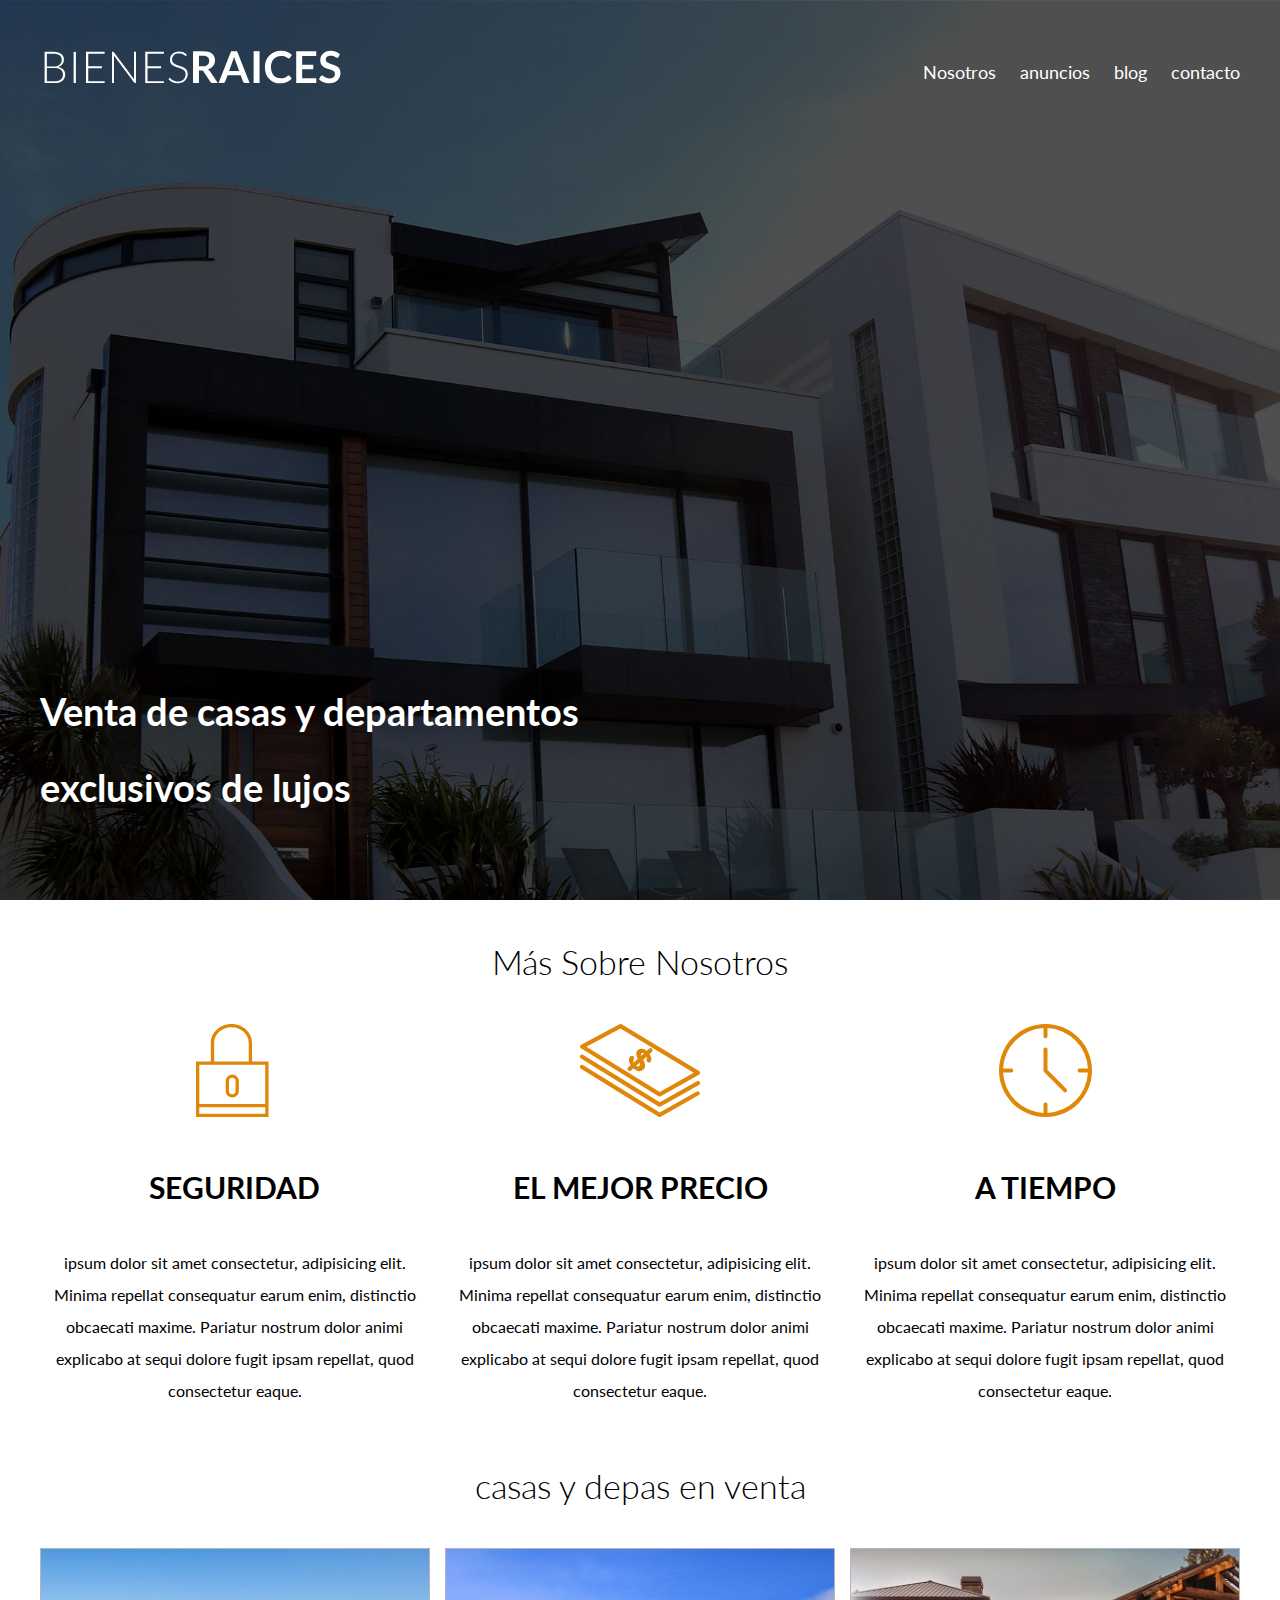
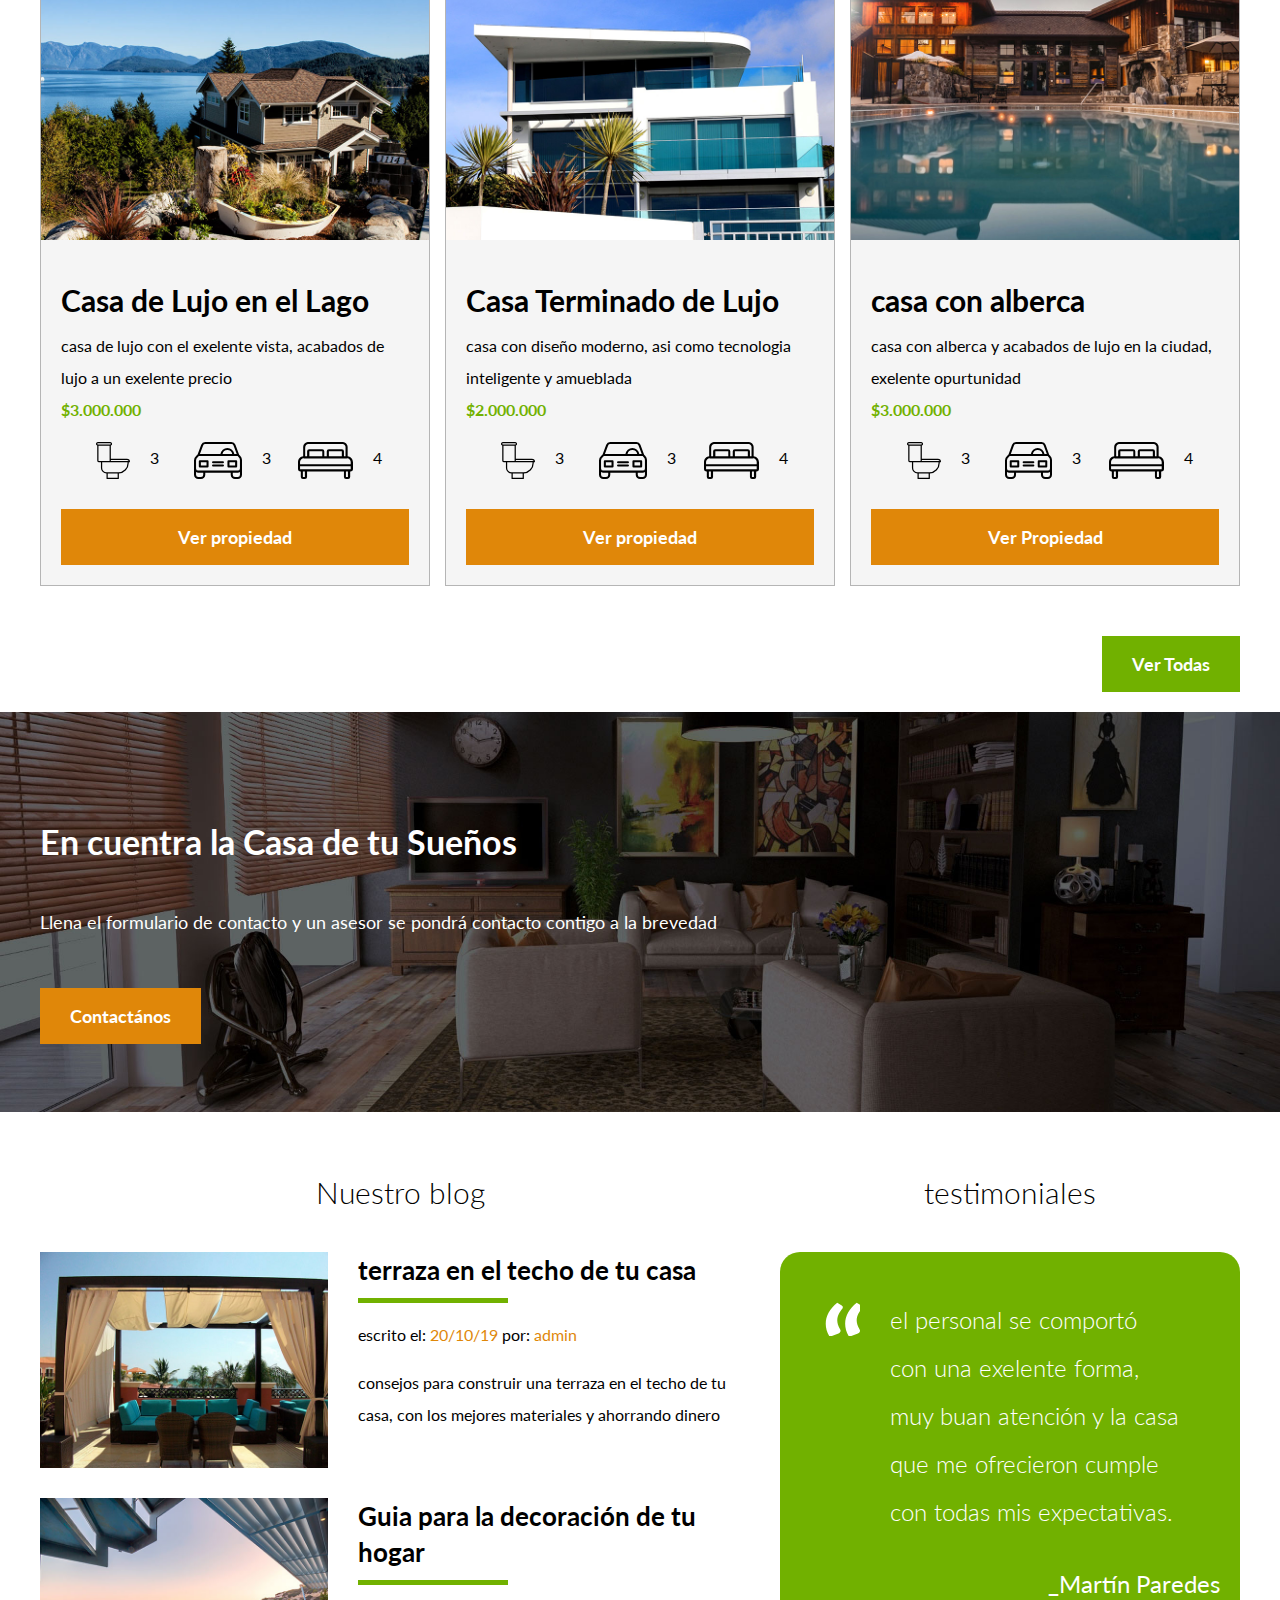
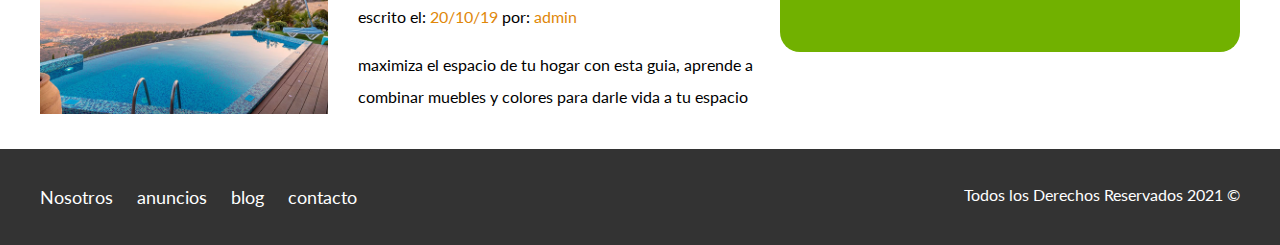
<file: bienesraices/index.html>
<!DOCTYPE html>
<html lang="en">
<head>
    <meta charset="UTF-8">
    <meta name="viewport" content="width=device-width, initial-scale=1.0">
    <title>bienes raices</title>
    <link rel="preconnect" href="https://fonts.gstatic.com">
    <link href="https://fonts.googleapis.com/css2?family=Lato:wght@300;400;700;900&display=swap" rel="stylesheet">
    <link rel="stylesheet" href="css/normalize.css">
    <link rel="stylesheet" href="css/styles.css">
</head>
<body>

    <header class="site-header inicio">
        <div class="contenedor contenido-header">
            <div class="barra">
                <a href="/">    
                    <img src="img/logo.svg" alt="Logo Tipo de Bienes Raices">
                </a>
            
                <nav class="navegacion">
                    <a href="nosotros.html">Nosotros</a>
                    <a href="anuncios.html">anuncios</a>
                    <a href="blog.html">blog</a>
                    <a href="contacto.html">contacto</a>
                </nav>
            </div>

            <h1>Venta de casas y departamentos exclusivos de lujos</h1>

        </div> <!--contenedor-->
    </header>

    <section class="contenedor seccion"> 
        <h2 class="fw-300 centrar-texto">Más Sobre Nosotros</h2>
        <div class="iconos-nosotros">
            <div class="icono">
                <img src="img/icono1.svg" alt="Icono Seguridad">
                <h3>seguridad</h3>
                <p>ipsum dolor sit amet consectetur, adipisicing elit. Minima repellat consequatur earum enim, distinctio obcaecati maxime. Pariatur nostrum dolor animi explicabo at sequi dolore fugit ipsam repellat, quod consectetur eaque.</p>
            </div>
            
            <div class="icono">
                <img src="img/icono2.svg" alt="Icono Mejor Precio">
                <h3>el mejor precio</h3>
                <p>ipsum dolor sit amet consectetur, adipisicing elit. Minima repellat consequatur earum enim, distinctio obcaecati maxime. Pariatur nostrum dolor animi explicabo at sequi dolore fugit ipsam repellat, quod consectetur eaque.</p>
            </div>
            
            <div class="icono">
                <img src="img/icono3.svg" alt="Icono a Tiempo">
                <h3>A tiempo</h4>
                <p>ipsum dolor sit amet consectetur, adipisicing elit. Minima repellat consequatur earum enim, distinctio obcaecati maxime. Pariatur nostrum dolor animi explicabo at sequi dolore fugit ipsam repellat, quod consectetur eaque.</p>
            </div> 
        </div> 
    </section>
    
    <main class="contenedor seccion">
        <h2 class="fw-300 centrar-texto">casas y depas en venta</h2>

        <div class="contenedor-anuncios">
            <div class="anuncio">
                <img src="img/anuncio1.jpg" alt="Anuncio casa en el lago">
                <div class="contenido-anuncio"> 
                    <h3>Casa de Lujo en el Lago</h3>
                    <p>casa de lujo con el exelente vista, acabados de lujo a un exelente precio</p>
                    <p class="precio">$3.000.000</p>

                    <ul class="iconos-caracteristicas">
                        <li>
                            <img src="img/icono_wc.svg" alt="icono wc">
                            <p>3</p>
                        </li>
                        <li>
                            <img src="img/icono_estacionamiento.svg" alt="icono autos">
                            <p>3</p>
                        </li>
                        <li>
                            <img src="img/icono_dormitorio.svg" alt="icono habitaciones">
                            <p>4</p>
                        </li>
                    </ul>

                    <a href="anuncio.html" class="boton boton-amarillo d-block">Ver propiedad</a>
                </div>                
            </div>
    
            <div class="anuncio">
                <img src="img/anuncio2.jpg" alt="Anuncio casa en el lago">
                <div class="contenido-anuncio">
                    <h3>Casa Terminado de Lujo</h3>
                    <p>casa con diseño moderno, asi como tecnologia inteligente y amueblada </p>
                    <p class="precio">$2.000.000</p>
                        <ul class="iconos-caracteristicas">
                            <li>
                                <img src="img/icono_wc.svg" alt="icono wc">
                                <p>3</p>
                            </li>
                            <li>
                                <img src="img/icono_estacionamiento.svg" alt="icono autos">
                                <p>3</p>
                            </li>
                            <li>
                                <img src="img/icono_dormitorio.svg" alt="icono habitaciones">
                                <p>4</p>
                            </li>
                        </ul>
                    <a href="anuncio.html" class="boton boton-amarillo d-block">Ver propiedad</a>
                </div>               
            </div>
            
            <div class="anuncio">
                <img src="img/anuncio3.jpg" alt="Anuncio casa con alberca">
                <div class="contenido-anuncio">
                    <h3>casa con alberca</h3>
                    <p>casa con alberca y acabados de lujo en la ciudad, exelente opurtunidad </p>
                    <p class="precio">$3.000.000</p>
                    <ul class="iconos-caracteristicas">
                        <li>
                            <img src="img/icono_wc.svg" alt="icono wc">
                            <p>3</p>
                        </li>
                        <li>
                            <img src="img/icono_estacionamiento.svg" alt="icono autos">
                            <p>3</p>
                        </li>
                        <li>
                            <img src="img/icono_dormitorio.svg" alt="icono habitaciones">
                            <p>4</p>
                        </li>
                    </ul>

                    <a href="anuncio.html" class="boton boton-amarillo d-block">Ver Propiedad</a>
                </div>
            </div>
        </div>
        
        <div class="ver-todas">
            <a href="anuncios.html" class="boton boton-verde">Ver Todas</a>
        </div>
    </main>

    <section class="imagen-contacto">
        <div class="contenedor contenido-contacto">
            <h2>En cuentra la Casa de tu Sueños</h2>
            <p>Llena el formulario de contacto y un asesor se pondrá contacto contigo a la brevedad</p>
            <a href="contactáno.html" class="boton boton-amarillo">Contactános</a>
        </div>
        
    </section>

    <div class="seccion-inferior contenedor seccion">
        <section class="blog">
            <h3 class="centrar-texto fw-300">Nuestro blog</h3>

            <article class="entrada-blog">
                <div class="imagen">
                    <img src="img/blog1.jpg" alt="Entrada de blog">
                </div>
                <div class="texto-entrada">
                    <a href="entrada.html">
                        <h4>terraza en el techo de tu casa</h4>
                    </a>
                    <p>escrito el: <span>20/10/19</span> por: <span> admin </span> </p>
                    <p>consejos para construir una terraza en el techo de tu casa, con los mejores materiales y ahorrando dinero</p>
                </div>
            </article>

            <article class="entrada-blog">
                <div class="imagen">
                    <img src="img/blog2.jpg" alt="Entrada de blog">
                </div>
                <div class="texto-entrada">
                    <a href="entrada.html">
                        <h4>Guia para la decoración de tu hogar</h4>
                    </a>
                    <p>escrito el: <span>20/10/19</span> por: <span> admin </span> </p>
                    <p>maximiza el espacio de tu hogar con esta guia, aprende a combinar muebles y colores para darle vida a tu espacio </p>  
                </div>     
            </article> 

        </section>

        <section class="testimoniales">
            <h3 class="centrar-texto fw-300">testimoniales</h3>
                <div class="testimonial">
                    <blockquote>
                        el personal se comportó con una exelente forma, muy buan atención y la casa que me ofrecieron cumple con todas mis expectativas. 
                    </blockquote>
                     <p>_Martín Paredes</p>

                </div>
        </section>

    </div>

    <footer class="site-footer seccion">
        <div class="contenedor contenedor-footer">
            <nav class="navegacion">
                <a href="nosotros.html">Nosotros</a>
                <a href="anuncios.html">anuncios</a>
                <a href="blog.html">blog</a>
                <a href="contacto.html">contacto</a>
            </nav>
            <p class="copyright">Todos los Derechos Reservados 2021 &copy;</p>
        </div>
    </footer>

</body>
</html>
</file>
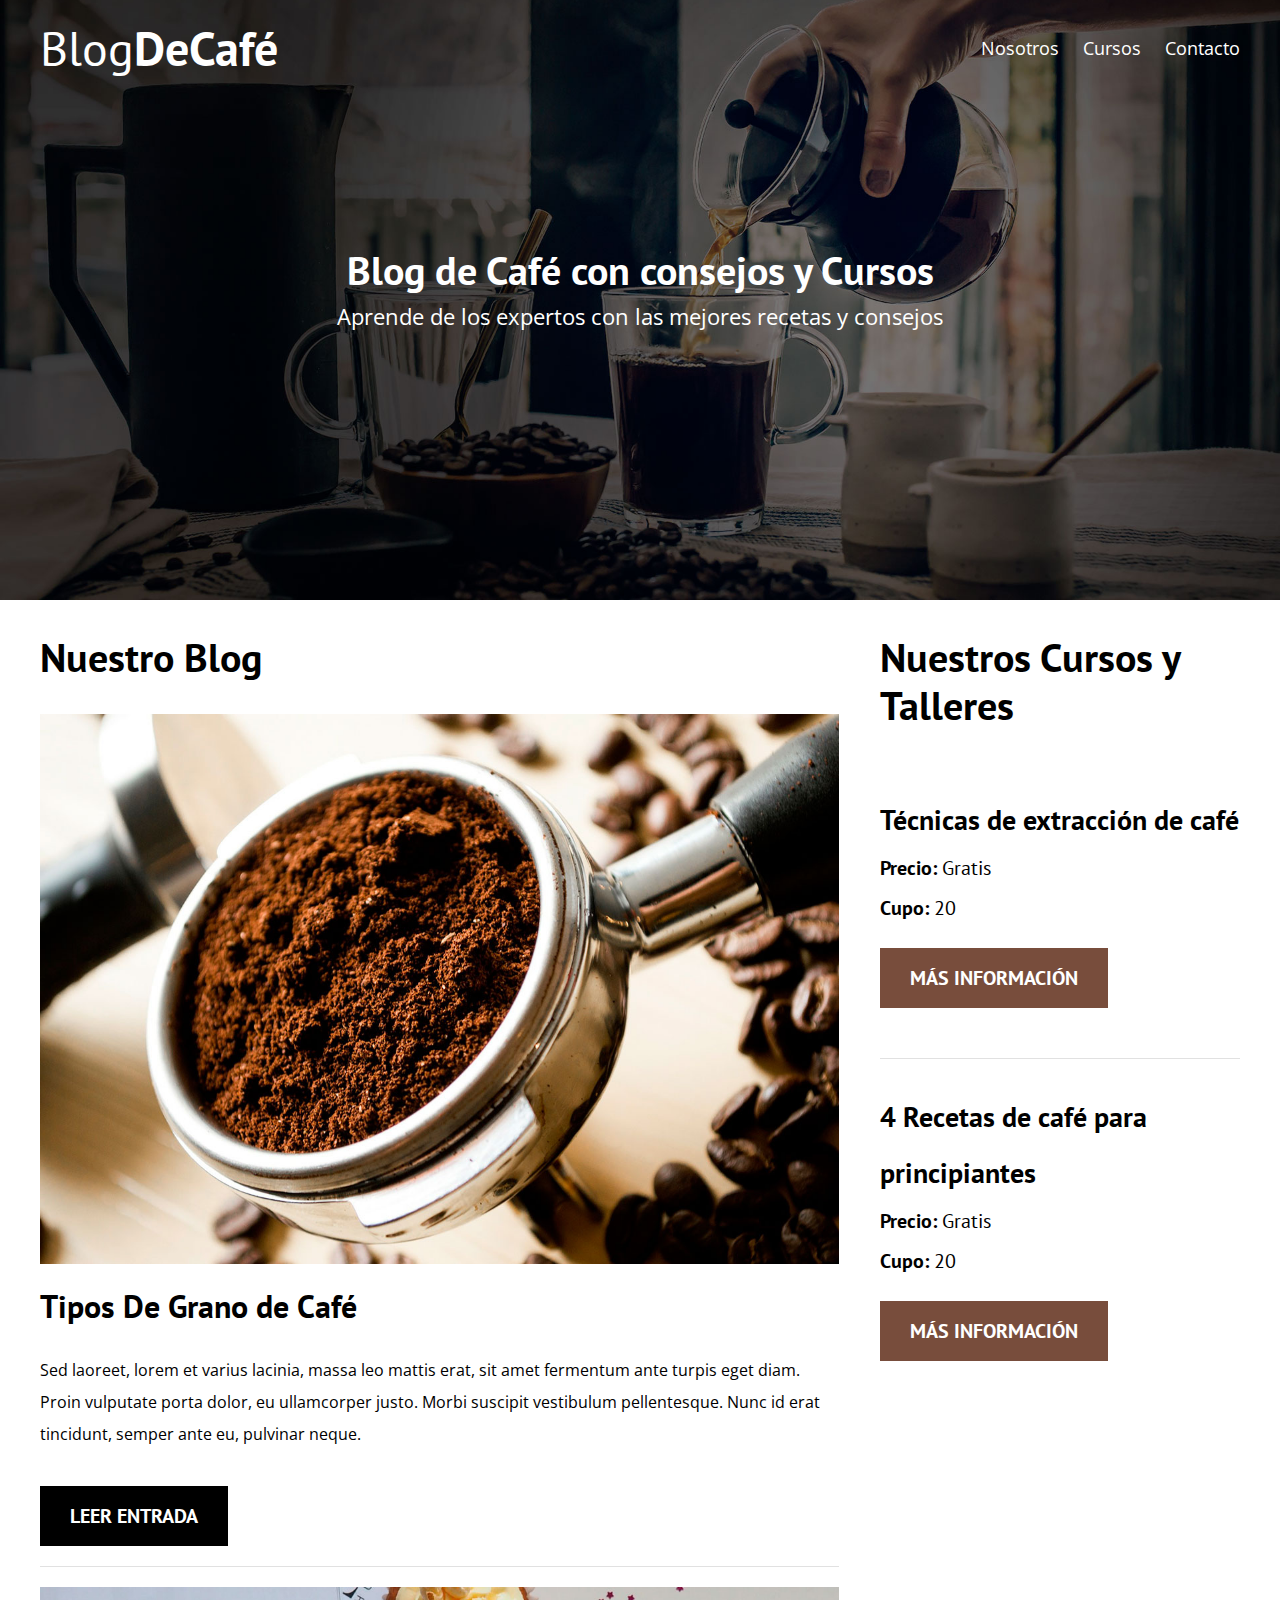
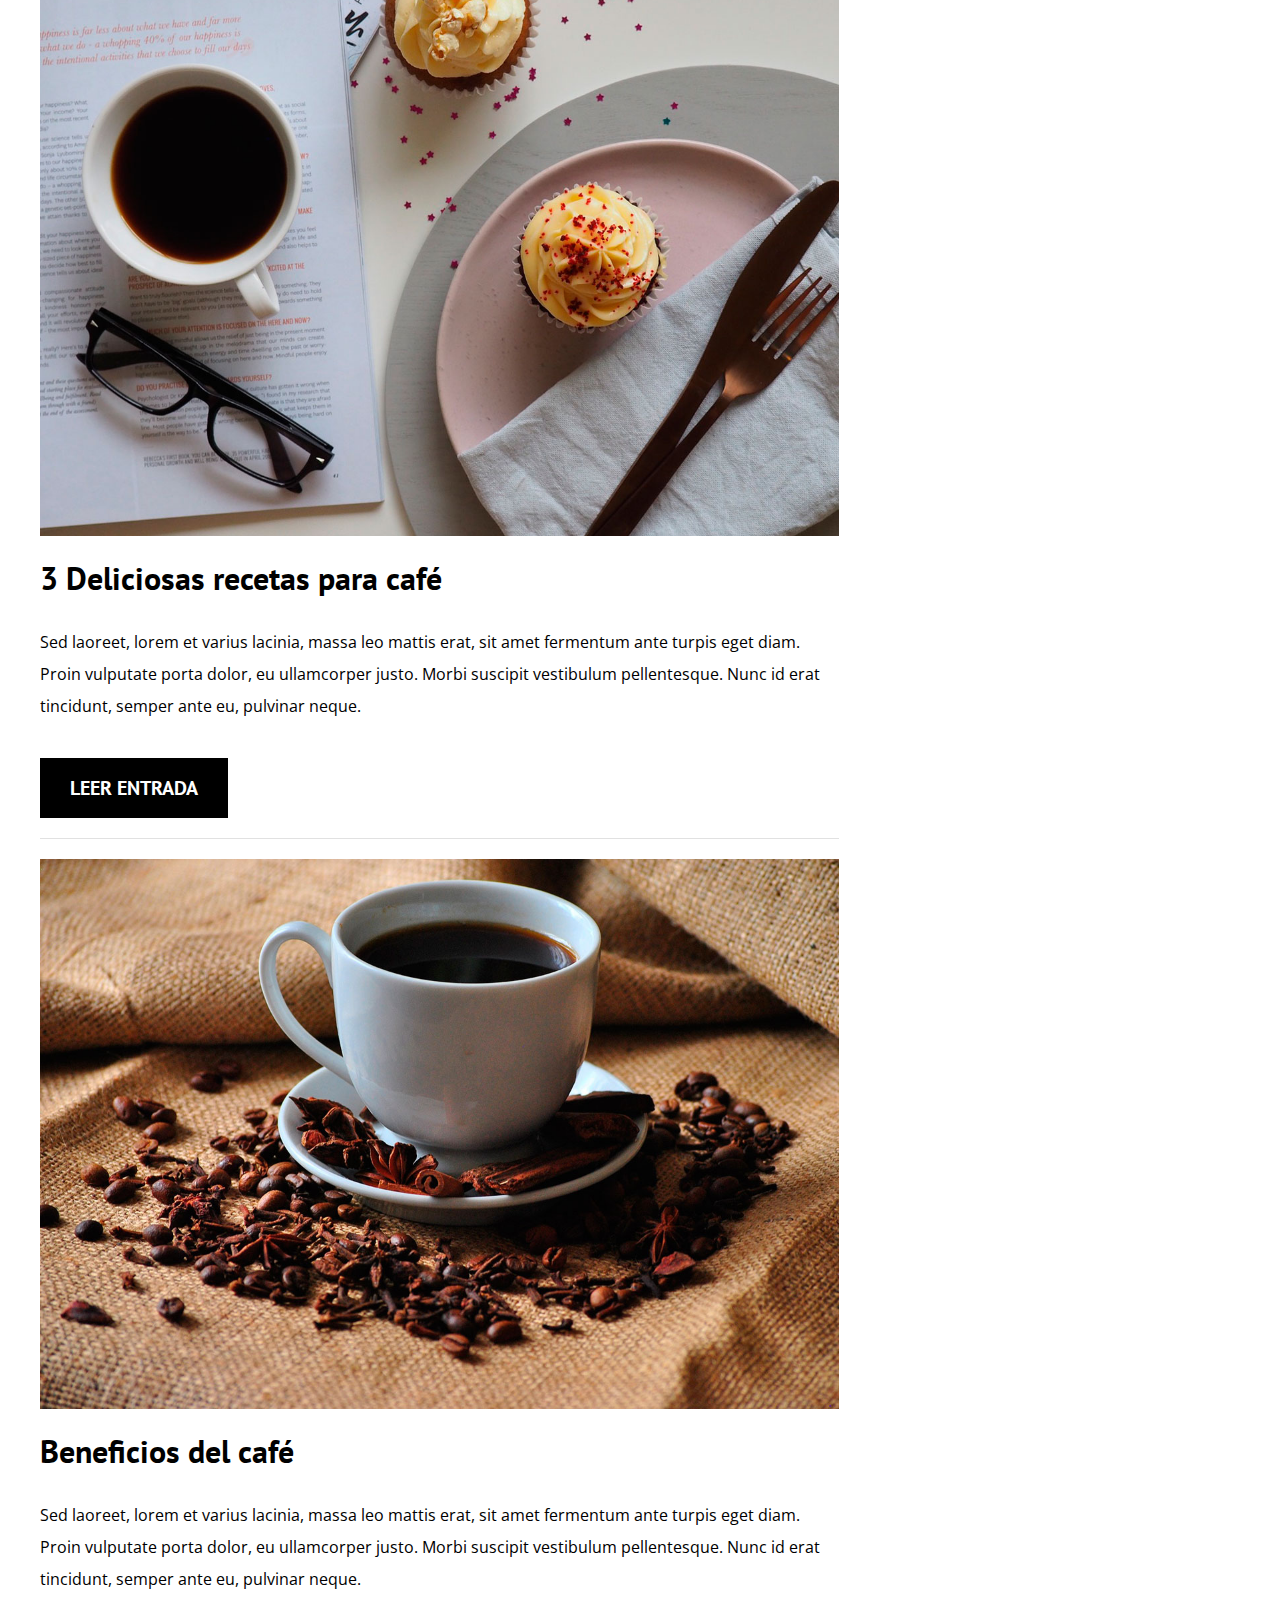
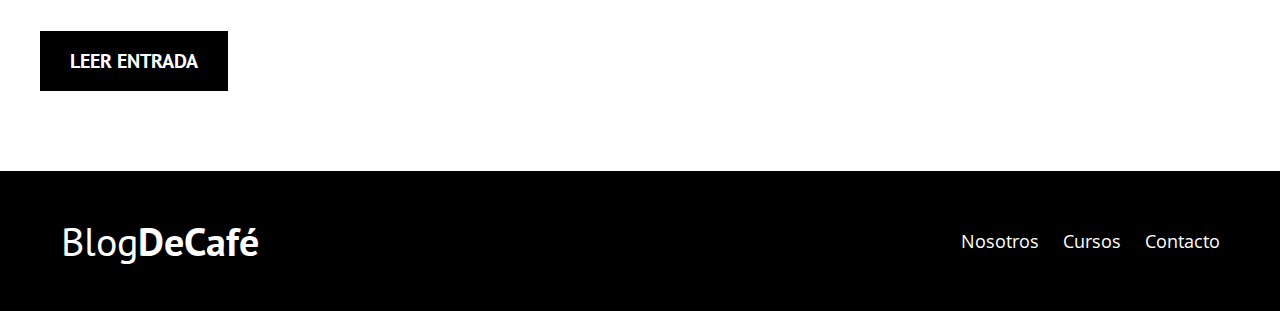
<file: Archivos Cafe/blogcafe-FINALIZADO/index.html>
<!DOCTYPE html>
<html lang="en">
<head>
    <meta charset="UTF-8">
    <meta name="viewport" content="width=device-width, initial-scale=1.0">
    <meta http-equiv="X-UA-Compatible" content="ie=edge">
    <title>Blog de Café</title>
    <link href="https://fonts.googleapis.com/css?family=Open+Sans|PT+Sans:400,700" rel="stylesheet">
    <link rel="stylesheet" href="css/normalize.css">
    <link rel="stylesheet" href="css/style.css">
</head>
<body>

    <header class="site-header">
        <div class="contenedor">
            <div class="barra">
                <a href="/">
                    <h1 class="no-margin">Blog<span>DeCafé</span></h1>
                </a>
                <nav class="navegacion">
                    <a href="nosotros.html">Nosotros</a>
                    <a href="cursos.html">Cursos</a>
                    <a href="contacto.html">Contacto</a>
                </nav>
            </div><!--barra-->

            <div class="texto-header">
                <h2 class="no-margin">Blog de Café con consejos y Cursos</h2>
                <p class="no-margin">Aprende de los expertos con las mejores recetas y consejos</p>
            </div>

        </div><!--contenedor-->
    </header>

    <div class="contenido-principal contenedor">
        <main class="blog">
            <h2>Nuestro Blog</h2>
            <article class="entrada-blog">
                <div class="imagen">
                    <img src="img/blog1.jpg" alt="Imagen blog">
                </div><!--imagen-->
                <div class="contenido-blog">
                    <h3 class="no-margin">Tipos De Grano de Café</h3>
                    <p>Sed laoreet, lorem et varius lacinia, massa leo mattis erat, sit amet fermentum ante turpis eget diam. Proin vulputate porta dolor, eu ullamcorper justo. Morbi suscipit vestibulum pellentesque. Nunc id erat tincidunt, semper ante eu, pulvinar neque.</p>
                    <a href="entrada.html" class="btn btn-primario">Leer Entrada</a>
                </div>
            </article>
            <article class="entrada-blog">
                <div class="imagen">
                    <img src="img/blog2.jpg" alt="Imagen blog">
                </div><!--imagen-->
                <div class="contenido-blog">
                    <h3 class="no-margin">3 Deliciosas recetas para café</h3>
                    <p>Sed laoreet, lorem et varius lacinia, massa leo mattis erat, sit amet fermentum ante turpis eget diam. Proin vulputate porta dolor, eu ullamcorper justo. Morbi suscipit vestibulum pellentesque. Nunc id erat tincidunt, semper ante eu, pulvinar neque.</p>
                    <a href="entrada.html" class="btn btn-primario">Leer Entrada</a>
                </div>
            </article>
            <article class="entrada-blog">
                <div class="imagen">
                    <img src="img/blog3.jpg" alt="Imagen blog">
                </div><!--imagen-->
                <div class="contenido-blog">
                    <h3 class="no-margin">Beneficios del café</h3>
                    <p>Sed laoreet, lorem et varius lacinia, massa leo mattis erat, sit amet fermentum ante turpis eget diam. Proin vulputate porta dolor, eu ullamcorper justo. Morbi suscipit vestibulum pellentesque. Nunc id erat tincidunt, semper ante eu, pulvinar neque.</p>
                    <a href="entrada.html" class="btn btn-primario">Leer Entrada</a>
                </div>
            </article>
        </main>
        <aside class="cursos">
            <h2>Nuestros Cursos y Talleres</h2>

            <ul class="cursos-lista">
                <li class="curso">
                    <h4 class="no-margin">Técnicas de extracción de café</h4>
                    <p class="no-margin">Precio: <span>Gratis</span> </p>
                    <p class="no-margin">Cupo: <span>20</span> </p>
                    <a href="cursos.html" class="btn btn-secundario">Más Información</a>
                </li>
                <li class="curso">
                    <h4 class="no-margin">4 Recetas de café para principiantes</h4>
                    <p class="no-margin">Precio: <span>Gratis</span> </p>
                    <p class="no-margin">Cupo: <span>20</span> </p>
                    <a href="cursos.html" class="btn btn-secundario">Más Información</a>
                </li>
            </ul>
        </aside>
    </div><!--contenido-principal-->
    
    <footer class="site-footer">
        <div class="contenedor">
            <div class="barra">
                <p class="no-margin">Blog<span>DeCafé</span></p>

                <nav class="navegacion">
                    <a href="nosotros.html">Nosotros</a>
                    <a href="cursos.html">Cursos</a>
                    <a href="contacto.html">Contacto</a>
                </nav>
            </div>
        </div>
    </footer>
</body>
</html>
</file>
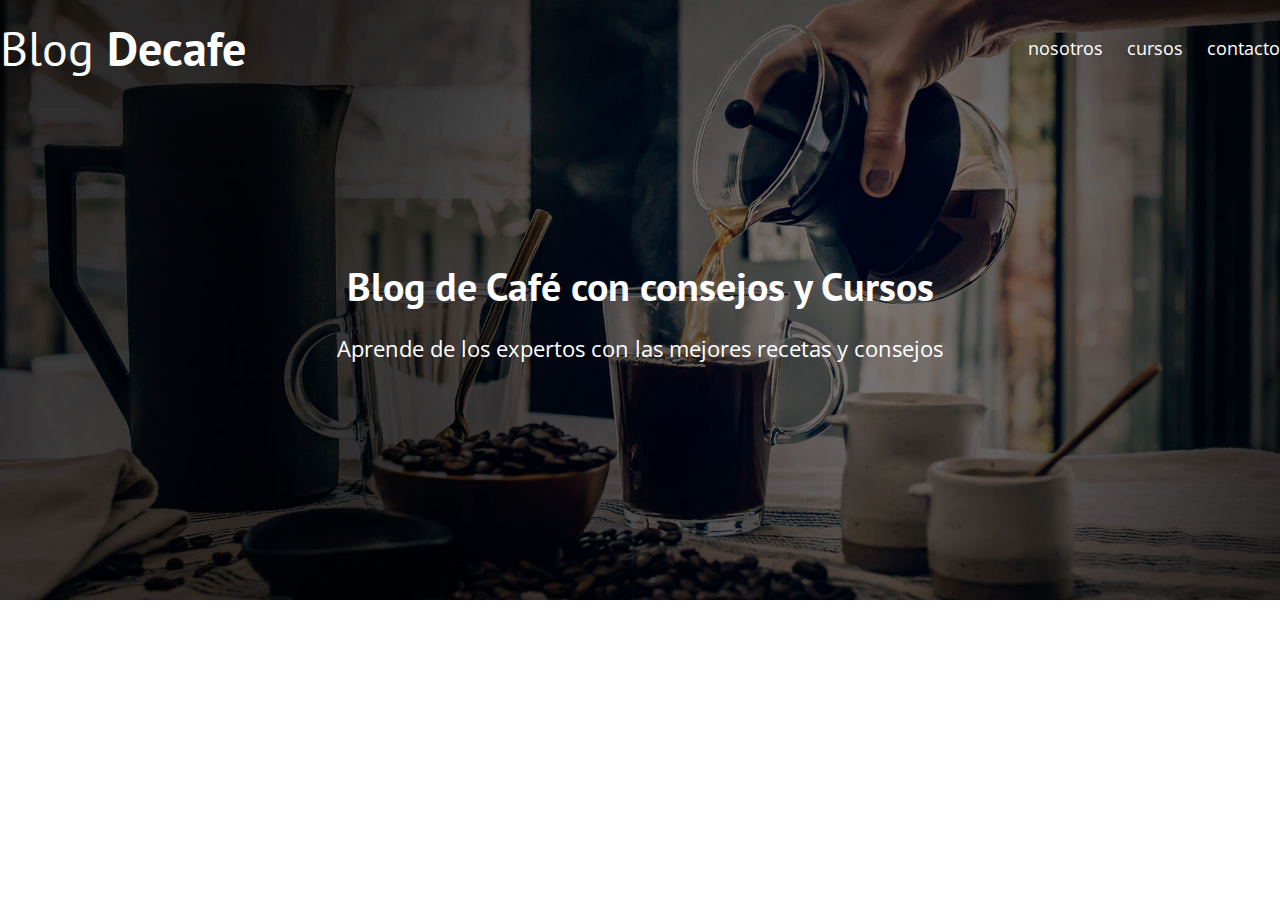
<file: Archivos Cafe/blogcafe/index.html>
<!DOCTYPE html>
<html lang="en">

<head>
    <meta charset="UTF-8">
    <meta name="viewport" content="width=device-width, initial-scale=1.0">
    <meta http-equiv="X-UA-Compatible" content="ie=edge">
    <title>Blog de Café</title>
    <link href="https://fonts.googleapis.com/css2?family=Open+Sans:wght@300&family=PT+Sans:wght@400;700&display=swap" rel="stylesheet">
    <link rel="stylesheet" href="css/normalize.css">
    <link rel="stylesheet" href="css/style.css">
</head>

<body>

<header class="site-header">
    <div class="contendor">
        <div class="barra">
            <a href="/">
                <h1 class="no-margin">Blog <span>Decafe</span></h1>
            </a>
            <nav class="navegacion">
                <a href="nosotros.html">nosotros</a>
                <a href="cursos.html">cursos</a>
                <a href="contacto.html">contacto</a>
            </nav>
        </div><!--barra-->

        <div class="texto-header">
            <h2 class="no-margin">Blog de Café con consejos y Cursos</h2>
            <p class="no-margin">Aprende de los expertos con las mejores recetas y consejos</p>
        </div>

    </div><!--contenedor-->
</header>

</body>

</html>
</file>
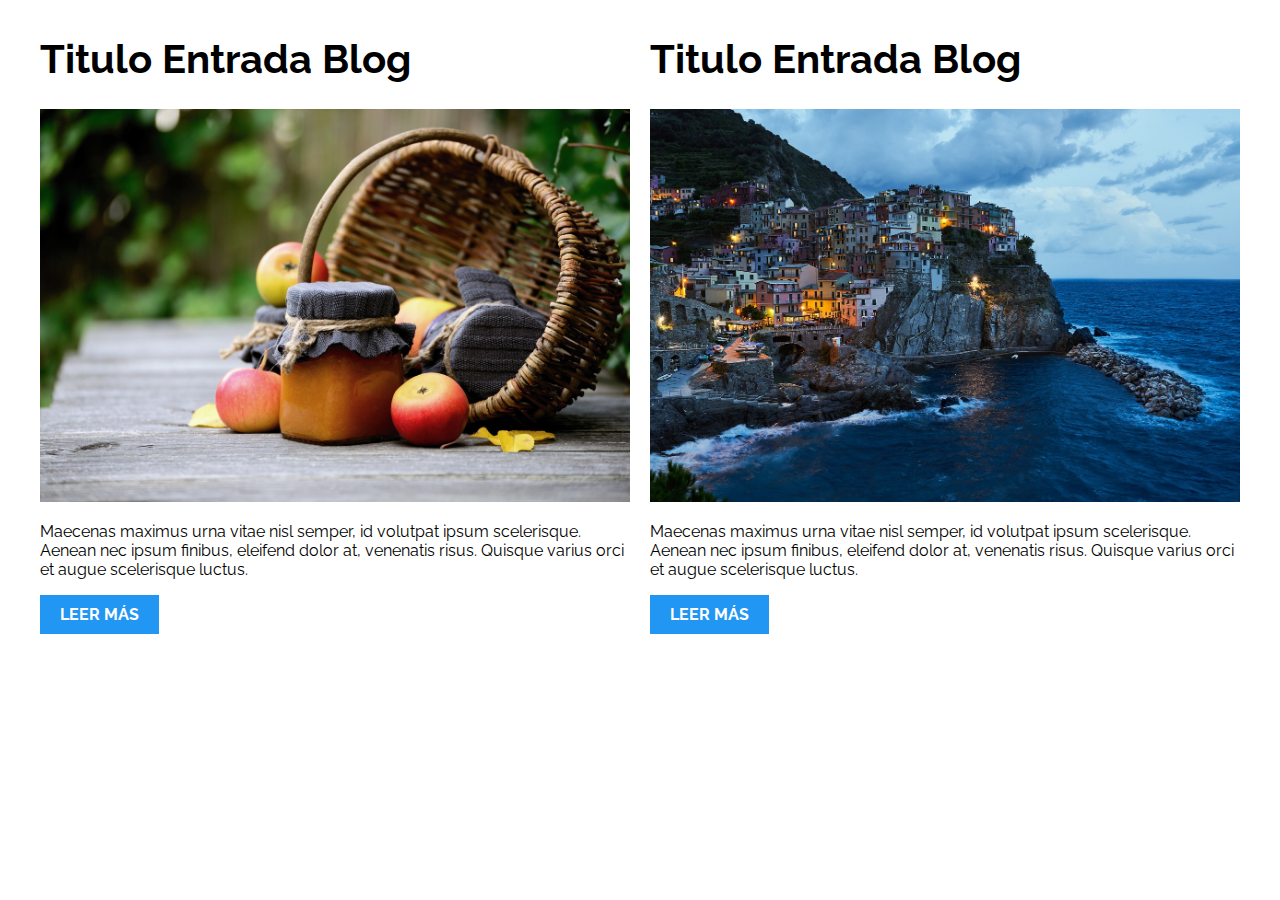
<file: Patrones de Diseño/01-2columnas_iguales_css_grid/index.html>
<!DOCTYPE html>
<html>

<head>
    <meta charset="utf-8">
    <title>Patrones Responsive Web Design - 2 Columnas</title>
    <link rel="stylesheet" href="https://necolas.github.io/normalize.css/8.0.1/normalize.css">
    <link href="https://fonts.googleapis.com/css?family=Raleway:400,700,900" rel="stylesheet">
    <link rel="stylesheet" href="css/styles.css">
    <meta name="viewport" content="width=device-width, initial-scale=1">
</head>

<body>

    <div class="contenedor dos-columnas">
        <article class="entrada-blog">
            <h1>Titulo Entrada Blog</h1>
            <img src="img/imagen1.jpg">
            <p>Maecenas maximus urna vitae nisl semper, id volutpat ipsum scelerisque. Aenean nec ipsum finibus, eleifend dolor at, venenatis risus. Quisque varius orci et augue scelerisque luctus.</p>
            <a href="#">Leer más</a>
        </article>
        <article class="entrada-blog">
            <h1>Titulo Entrada Blog</h1>
            <img src="img/imagen2.jpg">
            <p>Maecenas maximus urna vitae nisl semper, id volutpat ipsum scelerisque. Aenean nec ipsum finibus, eleifend dolor at, venenatis risus. Quisque varius orci et augue scelerisque luctus.</p>
            <a href="#">Leer más</a>
        </article>
    </div>

</body>

</html>
</file>
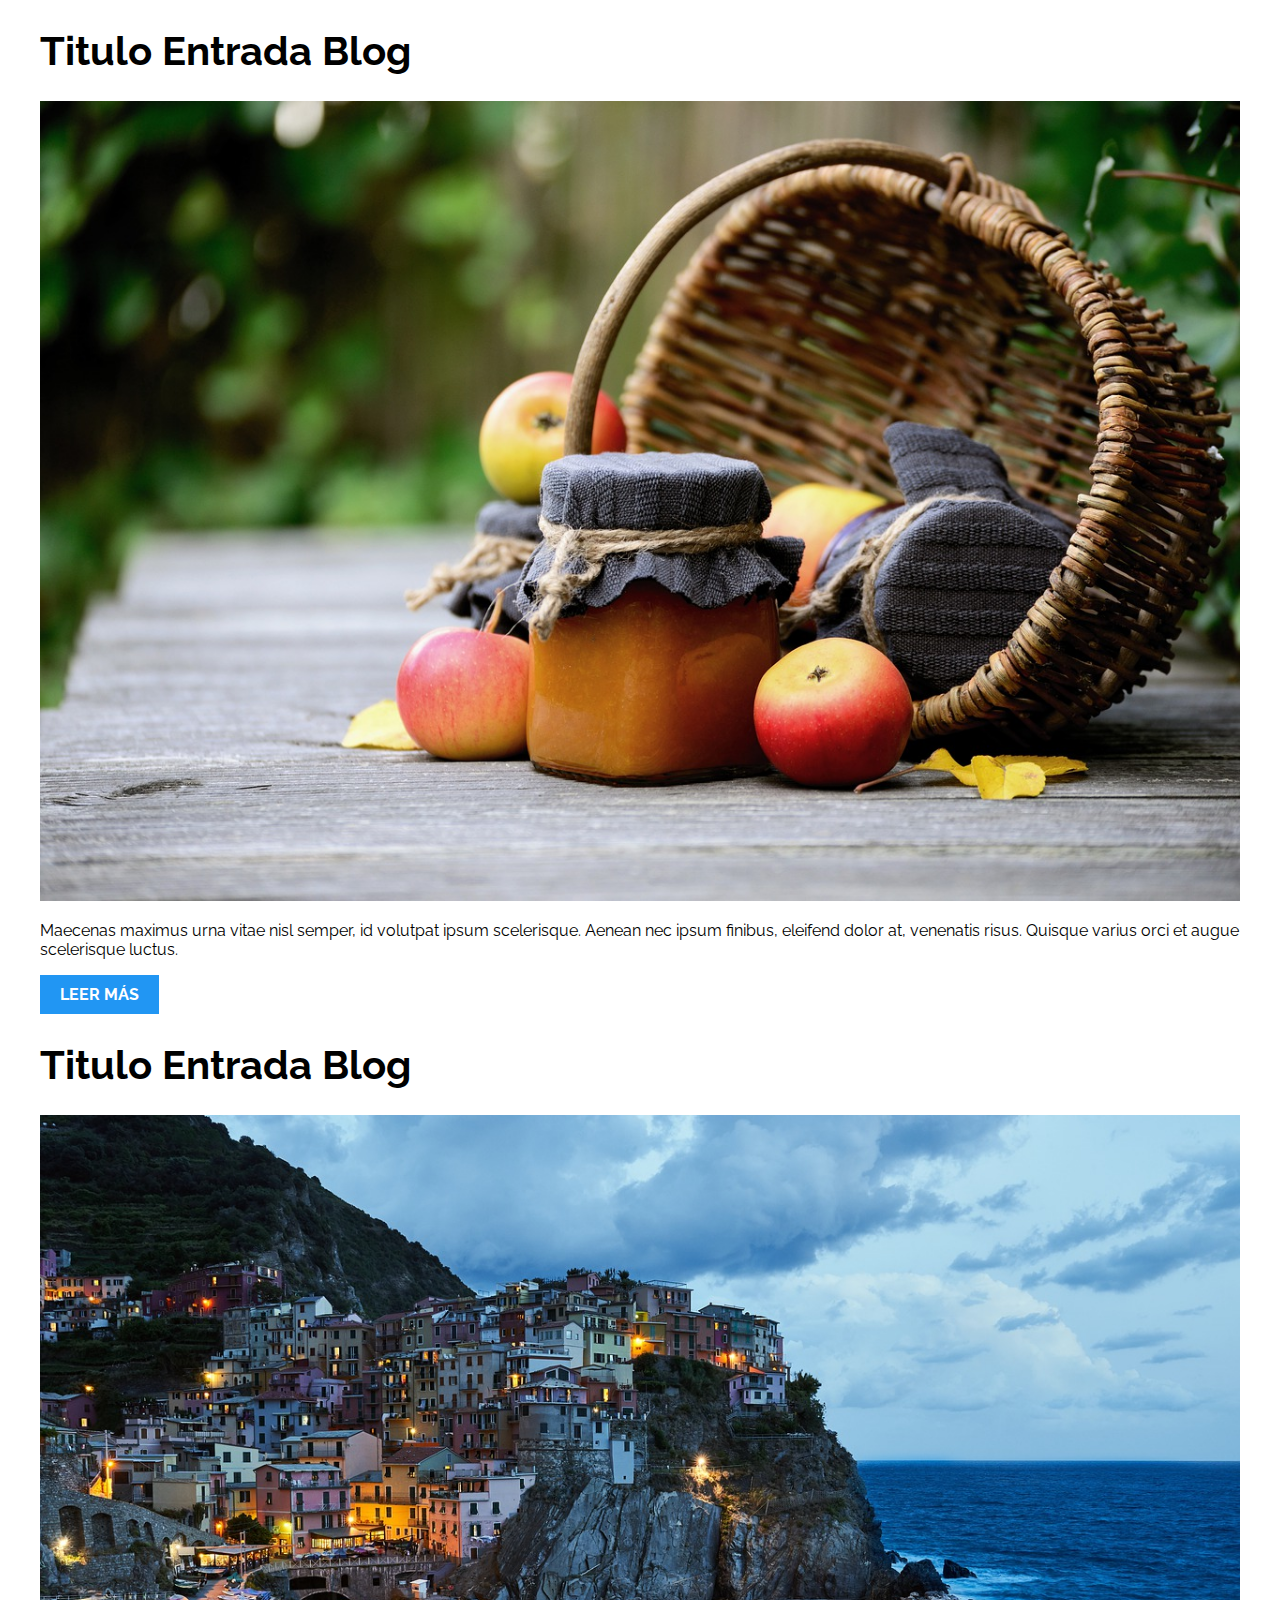
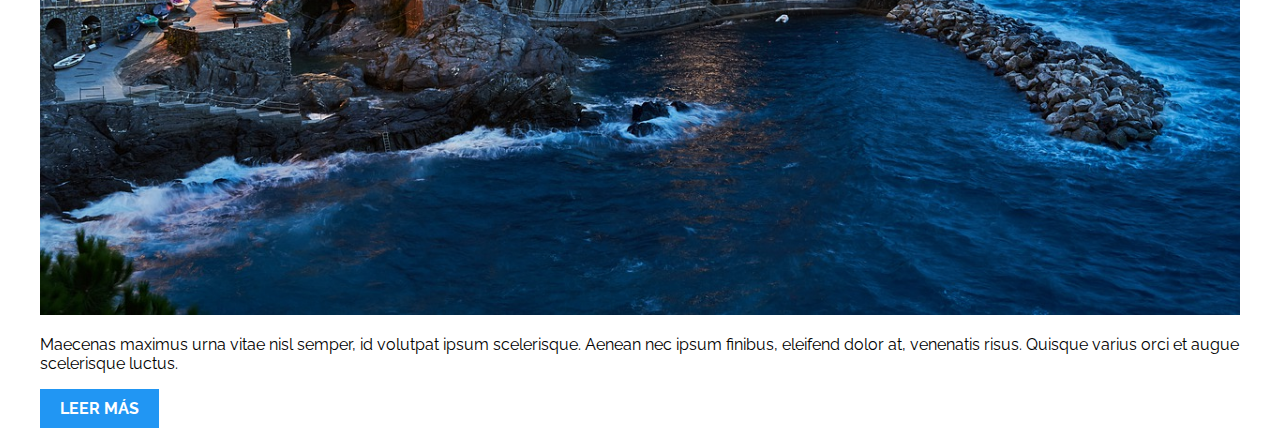
<file: Patrones de Diseño/02-2columnas_iguales_flexbox/index.html>
<!DOCTYPE html>
<html>

<head>
    <meta charset="utf-8">
    <title>Patrones Responsive Web Design - 2 Columnas</title>
    <link rel="stylesheet" href="https://necolas.github.io/normalize.css/8.0.1/normalize.css">
    <link href="https://fonts.googleapis.com/css?family=Raleway:400,700,900" rel="stylesheet">
    <link rel="stylesheet" href="css/styles.css">
    <meta name="viewport" content="width=device-width, initial-scale=1">
</head>

<body>
    <div class="contenedor dos-columnas">
        <article class="entrada-blog">
            <h1>Titulo Entrada Blog</h1>
            <img src="img/imagen1.jpg">
            <p>Maecenas maximus urna vitae nisl semper, id volutpat ipsum scelerisque. Aenean nec ipsum finibus, eleifend dolor at, venenatis risus. Quisque varius orci et augue scelerisque luctus.</p>
            <a href="#">Leer más</a>
        </article>
        <article class="entrada-blog">
            <h1>Titulo Entrada Blog</h1>
            <img src="img/imagen2.jpg">
            <p>Maecenas maximus urna vitae nisl semper, id volutpat ipsum scelerisque. Aenean nec ipsum finibus, eleifend dolor at, venenatis risus. Quisque varius orci et augue scelerisque luctus.</p>
            <a href="#">Leer más</a>
        </article>
    </div>

</body>

</html>
</file>
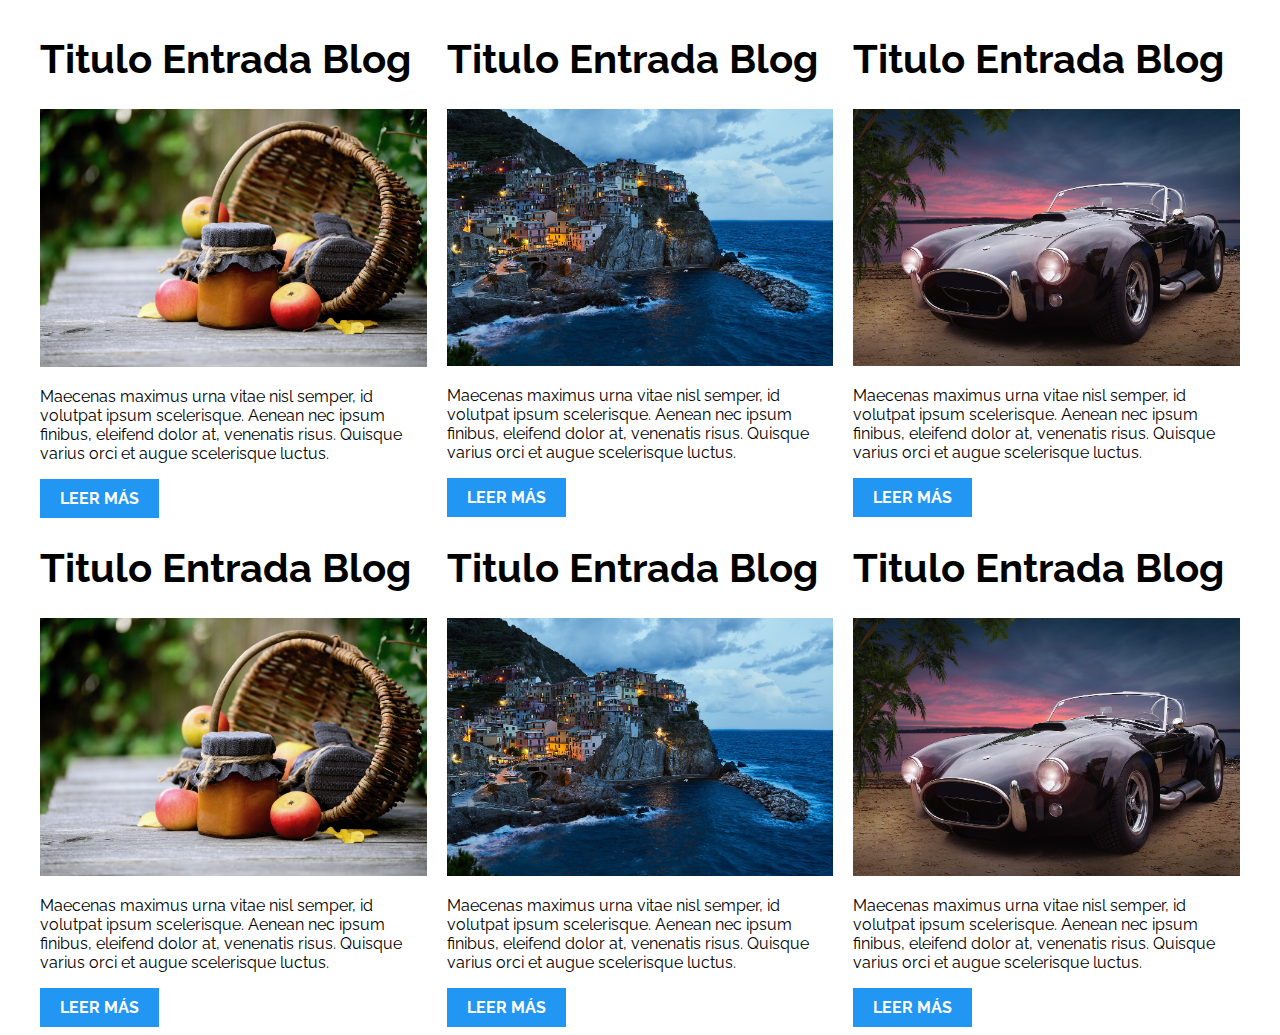
<file: Patrones de Diseño/03-3columnas_iguales_css_grid/index.html>
<!DOCTYPE html>
<html>

<head>
    <meta charset="utf-8">
    <title>Patrones Responsive Web Design - 3 Columnas Iguales</title>
    <link rel="stylesheet" href="https://necolas.github.io/normalize.css/8.0.1/normalize.css">
    <link href="https://fonts.googleapis.com/css?family=Raleway:400,700,900" rel="stylesheet">
    <link rel="stylesheet" href="css/styles.css">
    <meta name="viewport" content="width=device-width, initial-scale=1">
</head>

<body>

    <div class="contenedor tres-columnas">

        <article class="entrada-blog">
            <h1>Titulo Entrada Blog</h1>
            <img src="img/imagen1.jpg">
            <p>Maecenas maximus urna vitae nisl semper, id volutpat ipsum scelerisque. Aenean nec ipsum finibus, eleifend dolor at, venenatis risus. Quisque varius orci et augue scelerisque luctus.</p>
            <a href="#">Leer más</a>
        </article>

        <article class="entrada-blog">
            <h1>Titulo Entrada Blog</h1>
            <img src="img/imagen2.jpg">

            <p>Maecenas maximus urna vitae nisl semper, id volutpat ipsum scelerisque. Aenean nec ipsum finibus, eleifend dolor at, venenatis risus. Quisque varius orci et augue scelerisque luctus.</p>
            <a href="#">Leer más</a>
        </article>

        <article class="entrada-blog">
            <h1>Titulo Entrada Blog</h1>
            <img src="img/imagen3.jpg">

            <p>Maecenas maximus urna vitae nisl semper, id volutpat ipsum scelerisque. Aenean nec ipsum finibus, eleifend dolor at, venenatis risus. Quisque varius orci et augue scelerisque luctus.</p>
            <a href="#">Leer más</a>
        </article>

        <article class="entrada-blog">
            <h1>Titulo Entrada Blog</h1>
            <img src="img/imagen1.jpg">
            <p>Maecenas maximus urna vitae nisl semper, id volutpat ipsum scelerisque. Aenean nec ipsum finibus, eleifend dolor at, venenatis risus. Quisque varius orci et augue scelerisque luctus.</p>
            <a href="#">Leer más</a>
        </article>

        <article class="entrada-blog">
            <h1>Titulo Entrada Blog</h1>
            <img src="img/imagen2.jpg">

            <p>Maecenas maximus urna vitae nisl semper, id volutpat ipsum scelerisque. Aenean nec ipsum finibus, eleifend dolor at, venenatis risus. Quisque varius orci et augue scelerisque luctus.</p>
            <a href="#">Leer más</a>
        </article>

        <article class="entrada-blog">
            <h1>Titulo Entrada Blog</h1>
            <img src="img/imagen3.jpg">

            <p>Maecenas maximus urna vitae nisl semper, id volutpat ipsum scelerisque. Aenean nec ipsum finibus, eleifend dolor at, venenatis risus. Quisque varius orci et augue scelerisque luctus.</p>
            <a href="#">Leer más</a>
        </article>

    </div>

</body>

</html>
</file>
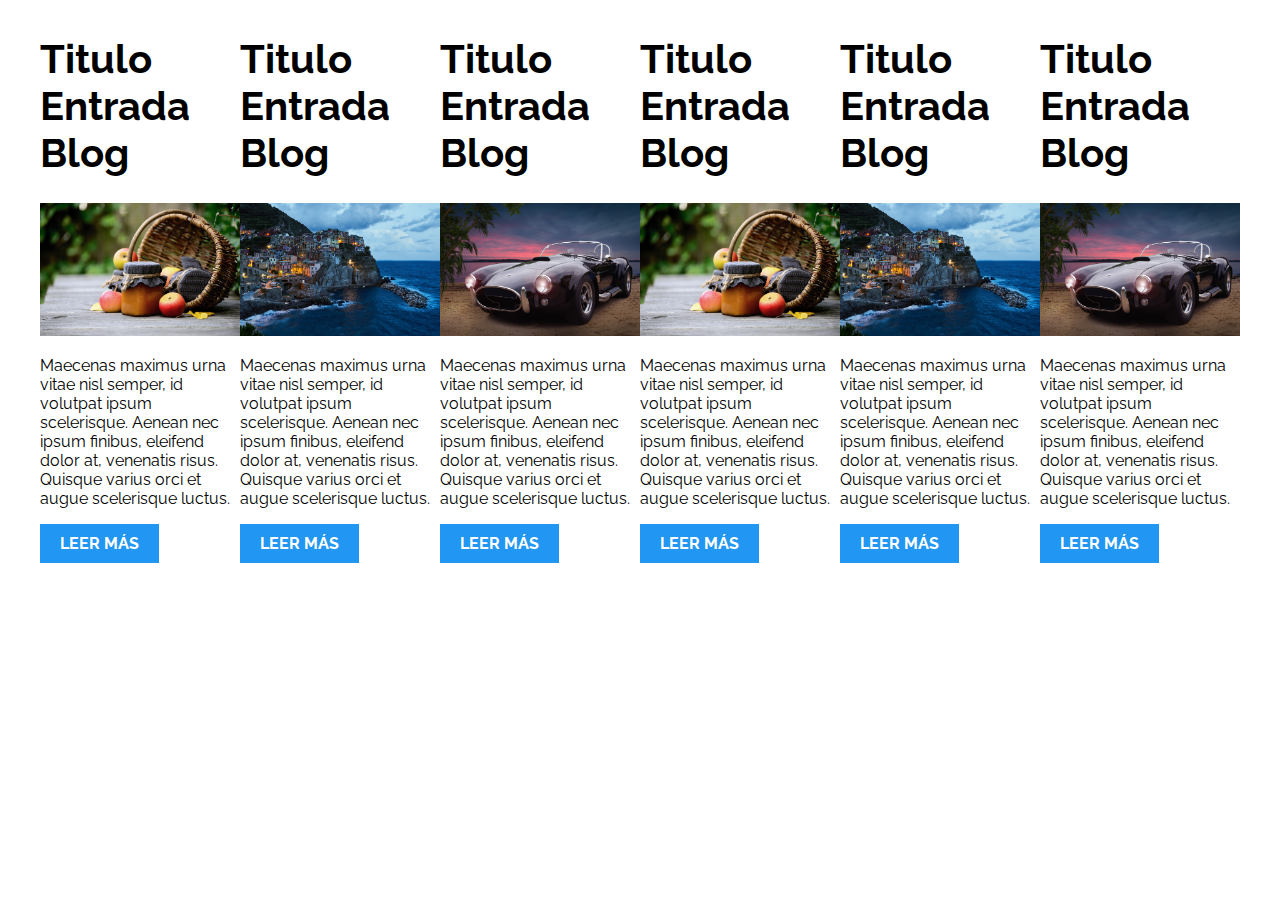
<file: Patrones de Diseño/04-3columnas_iguales_flexbox/index.html>
<!DOCTYPE html>
<html>

<head>
    <meta charset="utf-8">
    <title>Patrones Responsive Web Design - 3 Columnas Iguales</title>
    <link rel="stylesheet" href="https://necolas.github.io/normalize.css/8.0.1/normalize.css">
    <link href="https://fonts.googleapis.com/css?family=Raleway:400,700,900" rel="stylesheet">
    <link rel="stylesheet" href="css/styles.css">
    <meta name="viewport" content="width=device-width, initial-scale=1">
</head>

<body>

    <div class="contenedor tres-columnas">
        <article class="entrada-blog">
            <h1>Titulo Entrada Blog</h1>
            <img src="img/imagen1.jpg">
            <p>Maecenas maximus urna vitae nisl semper, id volutpat ipsum scelerisque. Aenean nec ipsum finibus, eleifend dolor at, venenatis risus. Quisque varius orci et augue scelerisque luctus.</p>
            <a href="#">Leer más</a>
        </article>

        <article class="entrada-blog">
            <h1>Titulo Entrada Blog</h1>
            <img src="img/imagen2.jpg">

            <p>Maecenas maximus urna vitae nisl semper, id volutpat ipsum scelerisque. Aenean nec ipsum finibus, eleifend dolor at, venenatis risus. Quisque varius orci et augue scelerisque luctus.</p>
            <a href="#">Leer más</a>
        </article>

        <article class="entrada-blog">
            <h1>Titulo Entrada Blog</h1>
            <img src="img/imagen3.jpg">

            <p>Maecenas maximus urna vitae nisl semper, id volutpat ipsum scelerisque. Aenean nec ipsum finibus, eleifend dolor at, venenatis risus. Quisque varius orci et augue scelerisque luctus.</p>
            <a href="#">Leer más</a>
        </article>

        <article class="entrada-blog">
            <h1>Titulo Entrada Blog</h1>
            <img src="img/imagen1.jpg">
            <p>Maecenas maximus urna vitae nisl semper, id volutpat ipsum scelerisque. Aenean nec ipsum finibus, eleifend dolor at, venenatis risus. Quisque varius orci et augue scelerisque luctus.</p>
            <a href="#">Leer más</a>
        </article>

        <article class="entrada-blog">
            <h1>Titulo Entrada Blog</h1>
            <img src="img/imagen2.jpg">

            <p>Maecenas maximus urna vitae nisl semper, id volutpat ipsum scelerisque. Aenean nec ipsum finibus, eleifend dolor at, venenatis risus. Quisque varius orci et augue scelerisque luctus.</p>
            <a href="#">Leer más</a>
        </article>

        <article class="entrada-blog">
            <h1>Titulo Entrada Blog</h1>
            <img src="img/imagen3.jpg">

            <p>Maecenas maximus urna vitae nisl semper, id volutpat ipsum scelerisque. Aenean nec ipsum finibus, eleifend dolor at, venenatis risus. Quisque varius orci et augue scelerisque luctus.</p>
            <a href="#">Leer más</a>
        </article>
    </div>
</body>

</html>
</file>
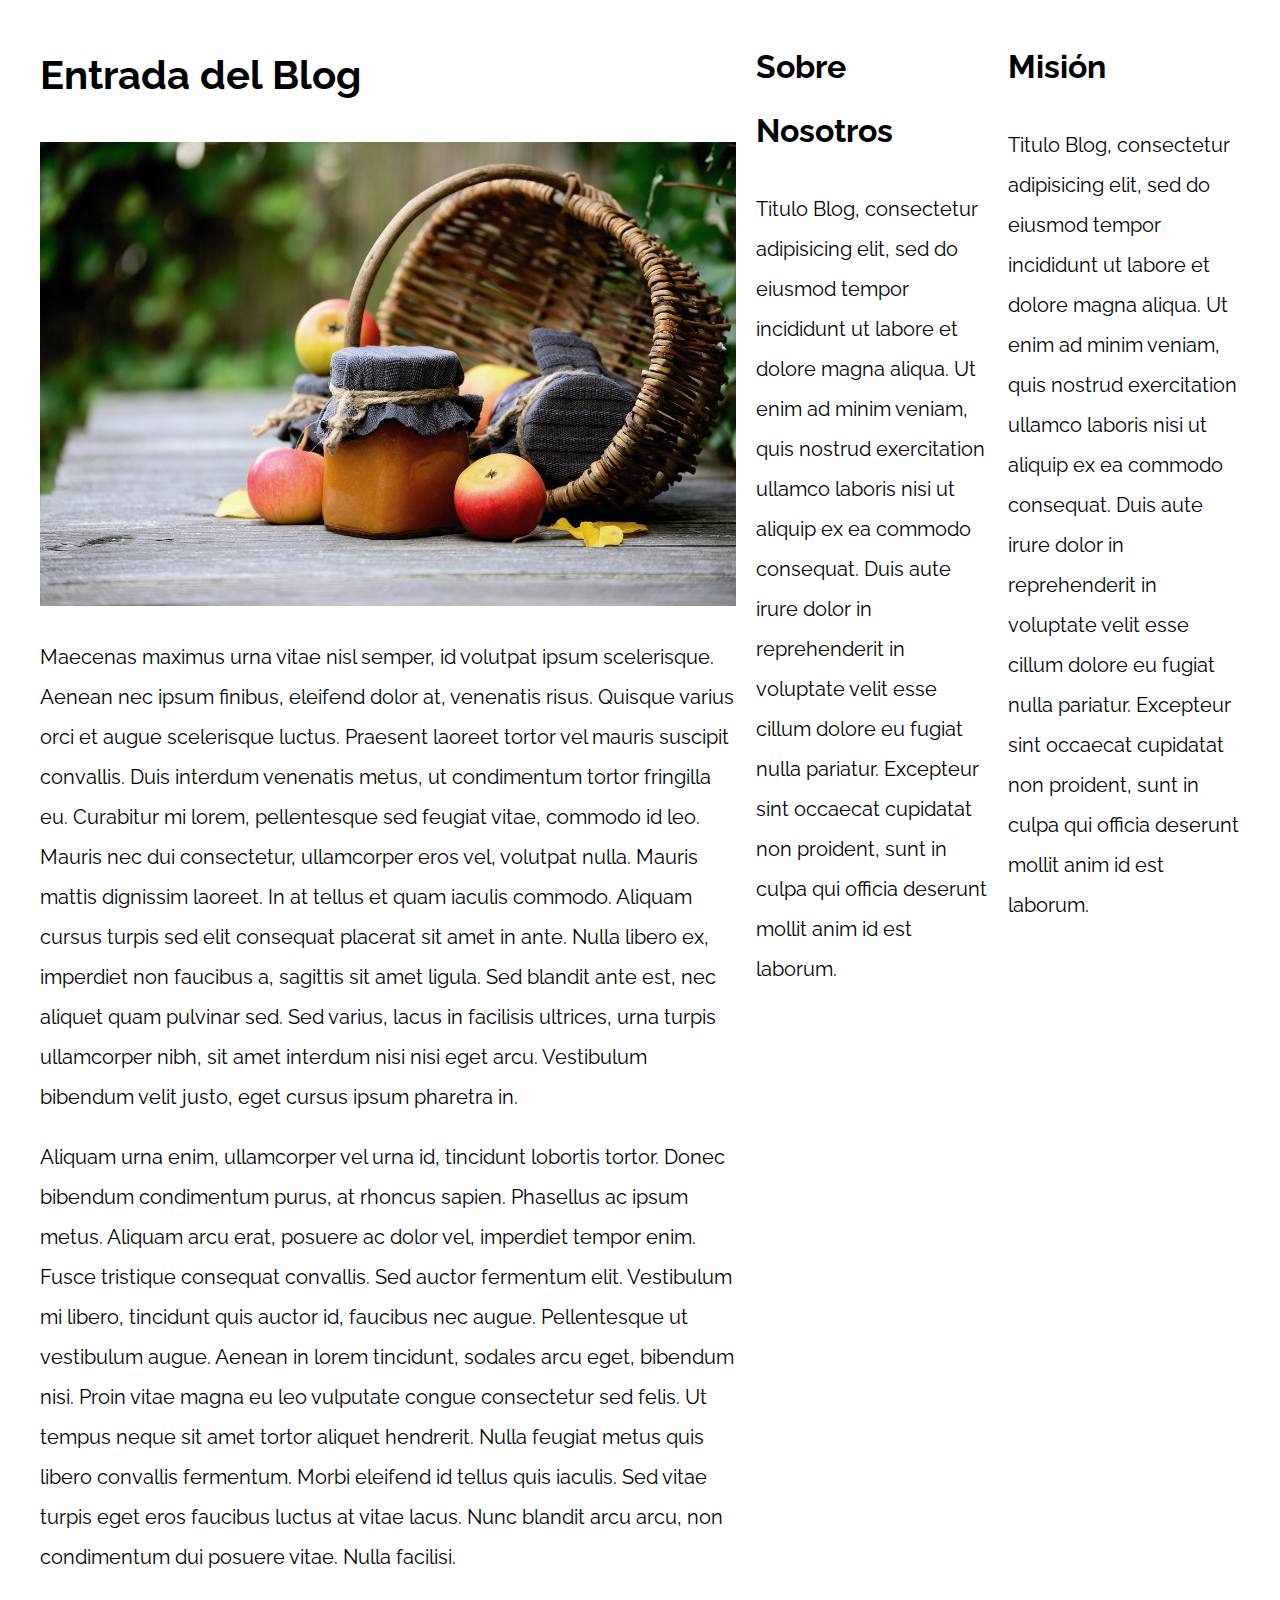
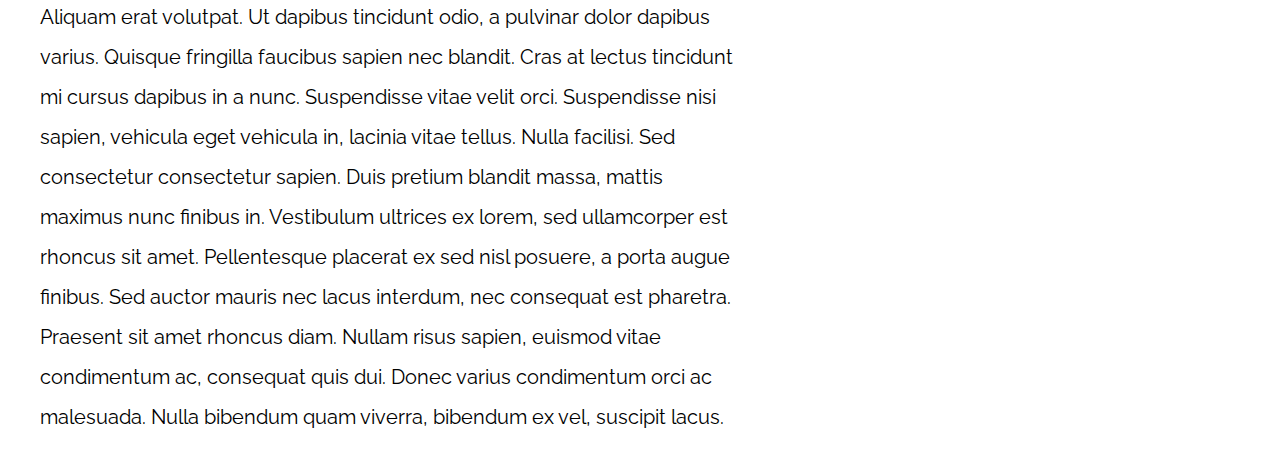
<file: Patrones de Diseño/05-3columnas_css_grid/index.html>
<!DOCTYPE html>
<html>

<head>
    <meta charset="utf-8">
    <title>Patrones Responsive Web Design</title>
    <link rel="stylesheet" href="https://necolas.github.io/normalize.css/8.0.1/normalize.css">
    <link href="https://fonts.googleapis.com/css?family=Raleway:400,700,900" rel="stylesheet">
    <link rel="stylesheet" href="css/styles.css">
    <meta name="viewport" content="width=device-width, initial-scale=1">
</head>

<body>

    <div class="contenedor contenedor-grid">
        <main>
            <article>
                <h1>Entrada del Blog</h1>
                <img src="img/imagen1.jpg">

                <p>Maecenas maximus urna vitae nisl semper, id volutpat ipsum scelerisque. Aenean nec ipsum finibus, eleifend dolor at, venenatis risus. Quisque varius orci et augue scelerisque luctus. Praesent laoreet tortor vel mauris suscipit convallis.
                    Duis interdum venenatis metus, ut condimentum tortor fringilla eu. Curabitur mi lorem, pellentesque sed feugiat vitae, commodo id leo. Mauris nec dui consectetur, ullamcorper eros vel, volutpat nulla. Mauris mattis dignissim laoreet.
                    In at tellus et quam iaculis commodo. Aliquam cursus turpis sed elit consequat placerat sit amet in ante. Nulla libero ex, imperdiet non faucibus a, sagittis sit amet ligula. Sed blandit ante est, nec aliquet quam pulvinar sed. Sed
                    varius, lacus in facilisis ultrices, urna turpis ullamcorper nibh, sit amet interdum nisi nisi eget arcu. Vestibulum bibendum velit justo, eget cursus ipsum pharetra in.</p>

                <p>Aliquam urna enim, ullamcorper vel urna id, tincidunt lobortis tortor. Donec bibendum condimentum purus, at rhoncus sapien. Phasellus ac ipsum metus. Aliquam arcu erat, posuere ac dolor vel, imperdiet tempor enim. Fusce tristique consequat
                    convallis. Sed auctor fermentum elit. Vestibulum mi libero, tincidunt quis auctor id, faucibus nec augue. Pellentesque ut vestibulum augue. Aenean in lorem tincidunt, sodales arcu eget, bibendum nisi. Proin vitae magna eu leo vulputate
                    congue consectetur sed felis. Ut tempus neque sit amet tortor aliquet hendrerit. Nulla feugiat metus quis libero convallis fermentum. Morbi eleifend id tellus quis iaculis. Sed vitae turpis eget eros faucibus luctus at vitae lacus.
                    Nunc blandit arcu arcu, non condimentum dui posuere vitae. Nulla facilisi.</p>

                <p>Aliquam erat volutpat. Ut dapibus tincidunt odio, a pulvinar dolor dapibus varius. Quisque fringilla faucibus sapien nec blandit. Cras at lectus tincidunt mi cursus dapibus in a nunc. Suspendisse vitae velit orci. Suspendisse nisi sapien,
                    vehicula eget vehicula in, lacinia vitae tellus. Nulla facilisi. Sed consectetur consectetur sapien. Duis pretium blandit massa, mattis maximus nunc finibus in. Vestibulum ultrices ex lorem, sed ullamcorper est rhoncus sit amet. Pellentesque
                    placerat ex sed nisl posuere, a porta augue finibus. Sed auctor mauris nec lacus interdum, nec consequat est pharetra. Praesent sit amet rhoncus diam. Nullam risus sapien, euismod vitae condimentum ac, consequat quis dui. Donec varius
                    condimentum orci ac malesuada. Nulla bibendum quam viverra, bibendum ex vel, suscipit lacus.</p>

            </article>
        </main>

        <aside>
            <h2>Sobre Nosotros</h2>
            <p>Titulo Blog, consectetur adipisicing elit, sed do eiusmod tempor incididunt ut labore et dolore magna aliqua. Ut enim ad minim veniam, quis nostrud exercitation ullamco laboris nisi ut aliquip ex ea commodo consequat. Duis aute irure dolor
                in reprehenderit in voluptate velit esse cillum dolore eu fugiat nulla pariatur. Excepteur sint occaecat cupidatat non proident, sunt in culpa qui officia deserunt mollit anim id est laborum.</p>
        </aside>
        <aside>
            <h2>Misión</h2>
            <p>Titulo Blog, consectetur adipisicing elit, sed do eiusmod tempor incididunt ut labore et dolore magna aliqua. Ut enim ad minim veniam, quis nostrud exercitation ullamco laboris nisi ut aliquip ex ea commodo consequat. Duis aute irure dolor
                in reprehenderit in voluptate velit esse cillum dolore eu fugiat nulla pariatur. Excepteur sint occaecat cupidatat non proident, sunt in culpa qui officia deserunt mollit anim id est laborum.</p>
        </aside>
    </div>

</body>

</html>
</file>
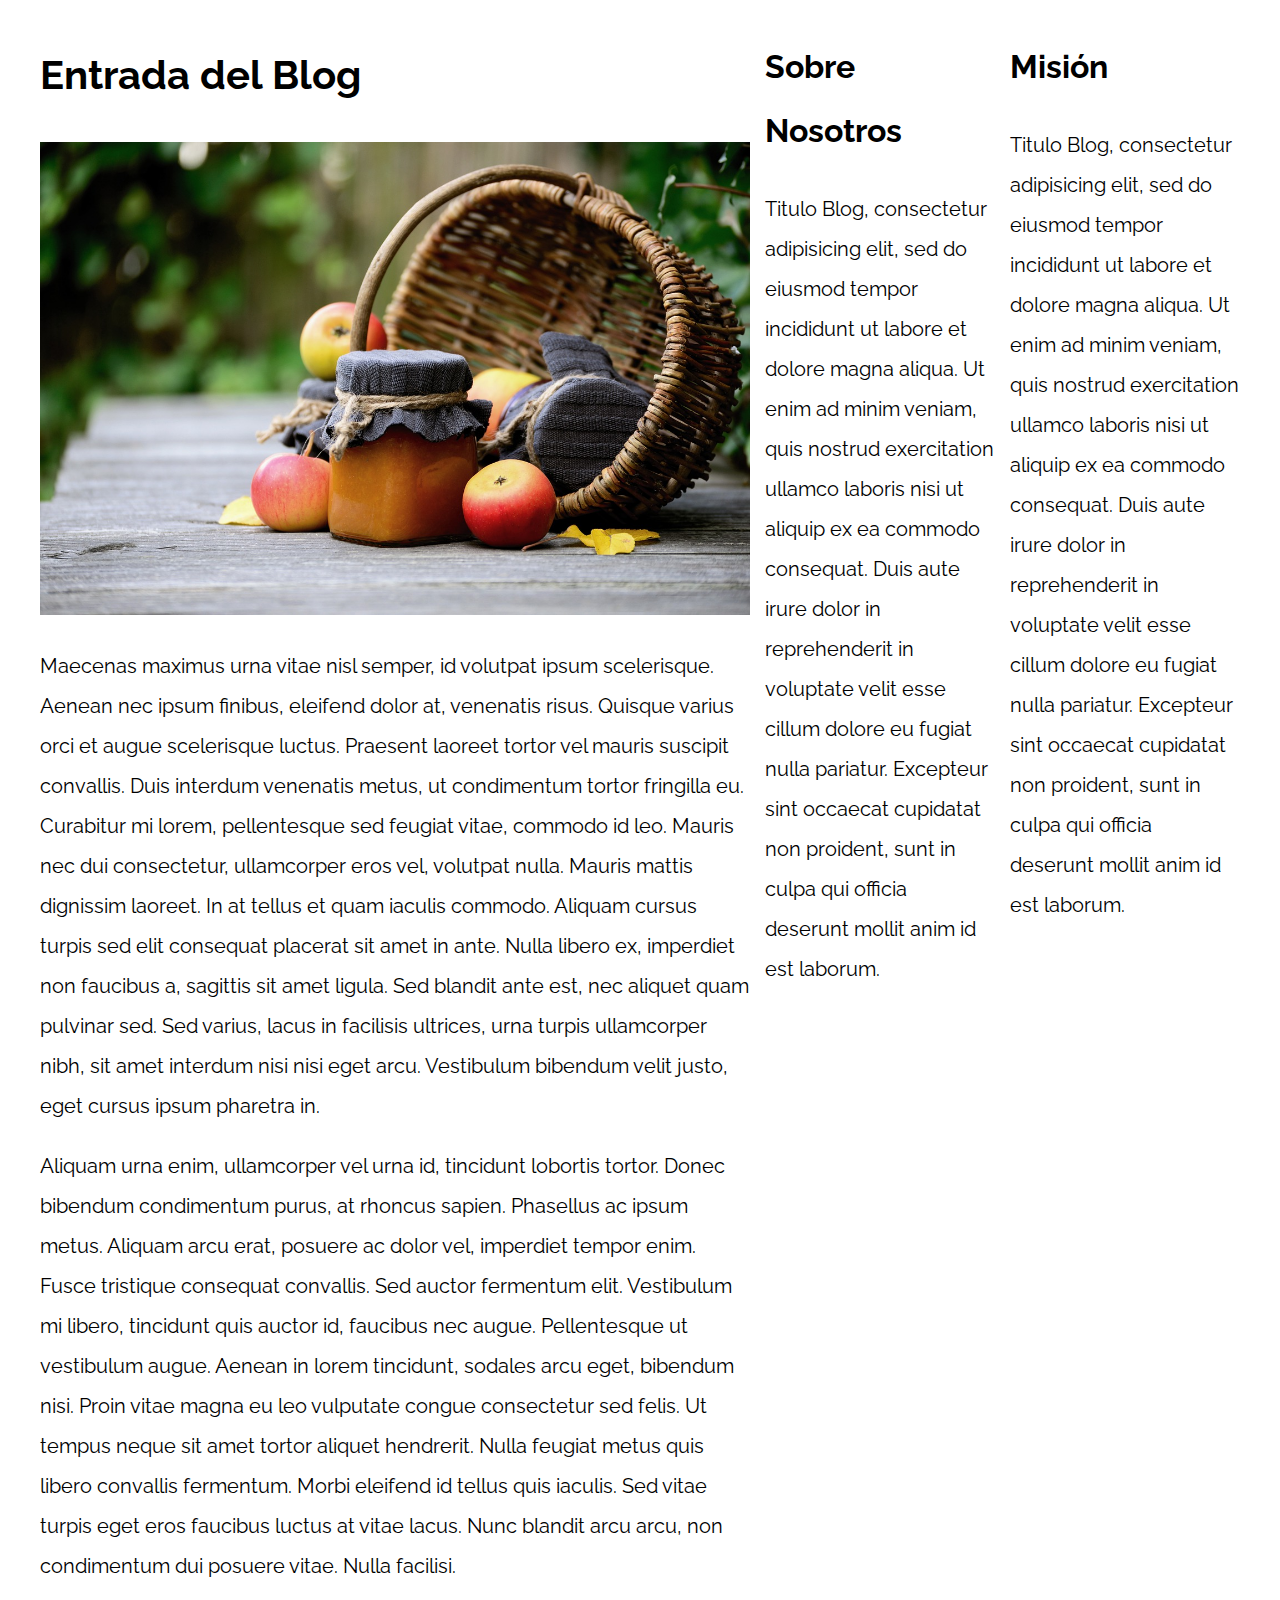
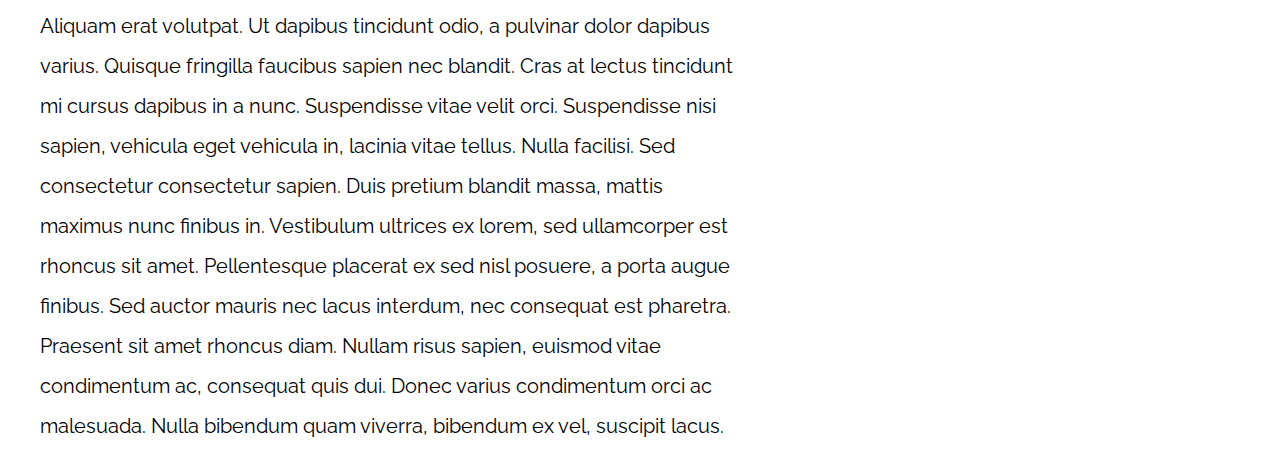
<file: Patrones de Diseño/06-3columnas_flexbox/index.html>
<!DOCTYPE html>
<html>

<head>
    <meta charset="utf-8">
    <title>Patrones Responsive Web Design</title>
    <link rel="stylesheet" href="https://necolas.github.io/normalize.css/8.0.1/normalize.css">
    <link href="https://fonts.googleapis.com/css?family=Raleway:400,700,900" rel="stylesheet">
    <link rel="stylesheet" href="css/styles.css">
    <meta name="viewport" content="width=device-width, initial-scale=1">
</head>

<body>

    <div class="contenedor contenedor-flex">
        <main class="contenido-principal">
            <article>
                <h1>Entrada del Blog</h1>
                <img src="img/imagen1.jpg">

                <p>Maecenas maximus urna vitae nisl semper, id volutpat ipsum scelerisque. Aenean nec ipsum finibus, eleifend dolor at, venenatis risus. Quisque varius orci et augue scelerisque luctus. Praesent laoreet tortor vel mauris suscipit convallis.
                    Duis interdum venenatis metus, ut condimentum tortor fringilla eu. Curabitur mi lorem, pellentesque sed feugiat vitae, commodo id leo. Mauris nec dui consectetur, ullamcorper eros vel, volutpat nulla. Mauris mattis dignissim laoreet.
                    In at tellus et quam iaculis commodo. Aliquam cursus turpis sed elit consequat placerat sit amet in ante. Nulla libero ex, imperdiet non faucibus a, sagittis sit amet ligula. Sed blandit ante est, nec aliquet quam pulvinar sed. Sed
                    varius, lacus in facilisis ultrices, urna turpis ullamcorper nibh, sit amet interdum nisi nisi eget arcu. Vestibulum bibendum velit justo, eget cursus ipsum pharetra in.</p>

                <p>Aliquam urna enim, ullamcorper vel urna id, tincidunt lobortis tortor. Donec bibendum condimentum purus, at rhoncus sapien. Phasellus ac ipsum metus. Aliquam arcu erat, posuere ac dolor vel, imperdiet tempor enim. Fusce tristique consequat
                    convallis. Sed auctor fermentum elit. Vestibulum mi libero, tincidunt quis auctor id, faucibus nec augue. Pellentesque ut vestibulum augue. Aenean in lorem tincidunt, sodales arcu eget, bibendum nisi. Proin vitae magna eu leo vulputate
                    congue consectetur sed felis. Ut tempus neque sit amet tortor aliquet hendrerit. Nulla feugiat metus quis libero convallis fermentum. Morbi eleifend id tellus quis iaculis. Sed vitae turpis eget eros faucibus luctus at vitae lacus.
                    Nunc blandit arcu arcu, non condimentum dui posuere vitae. Nulla facilisi.</p>

                <p>Aliquam erat volutpat. Ut dapibus tincidunt odio, a pulvinar dolor dapibus varius. Quisque fringilla faucibus sapien nec blandit. Cras at lectus tincidunt mi cursus dapibus in a nunc. Suspendisse vitae velit orci. Suspendisse nisi sapien,
                    vehicula eget vehicula in, lacinia vitae tellus. Nulla facilisi. Sed consectetur consectetur sapien. Duis pretium blandit massa, mattis maximus nunc finibus in. Vestibulum ultrices ex lorem, sed ullamcorper est rhoncus sit amet. Pellentesque
                    placerat ex sed nisl posuere, a porta augue finibus. Sed auctor mauris nec lacus interdum, nec consequat est pharetra. Praesent sit amet rhoncus diam. Nullam risus sapien, euismod vitae condimentum ac, consequat quis dui. Donec varius
                    condimentum orci ac malesuada. Nulla bibendum quam viverra, bibendum ex vel, suscipit lacus.</p>

            </article>
        </main>

        <aside class="sidebar">
            <h2>Sobre Nosotros</h2>
            <p>Titulo Blog, consectetur adipisicing elit, sed do eiusmod tempor incididunt ut labore et dolore magna aliqua. Ut enim ad minim veniam, quis nostrud exercitation ullamco laboris nisi ut aliquip ex ea commodo consequat. Duis aute irure dolor
                in reprehenderit in voluptate velit esse cillum dolore eu fugiat nulla pariatur. Excepteur sint occaecat cupidatat non proident, sunt in culpa qui officia deserunt mollit anim id est laborum.</p>
        </aside>
        <aside class="sidebar">
            <h2>Misión</h2>
            <p>Titulo Blog, consectetur adipisicing elit, sed do eiusmod tempor incididunt ut labore et dolore magna aliqua. Ut enim ad minim veniam, quis nostrud exercitation ullamco laboris nisi ut aliquip ex ea commodo consequat. Duis aute irure dolor
                in reprehenderit in voluptate velit esse cillum dolore eu fugiat nulla pariatur. Excepteur sint occaecat cupidatat non proident, sunt in culpa qui officia deserunt mollit anim id est laborum.</p>
        </aside>
    </div>

</body>

</html>
</file>
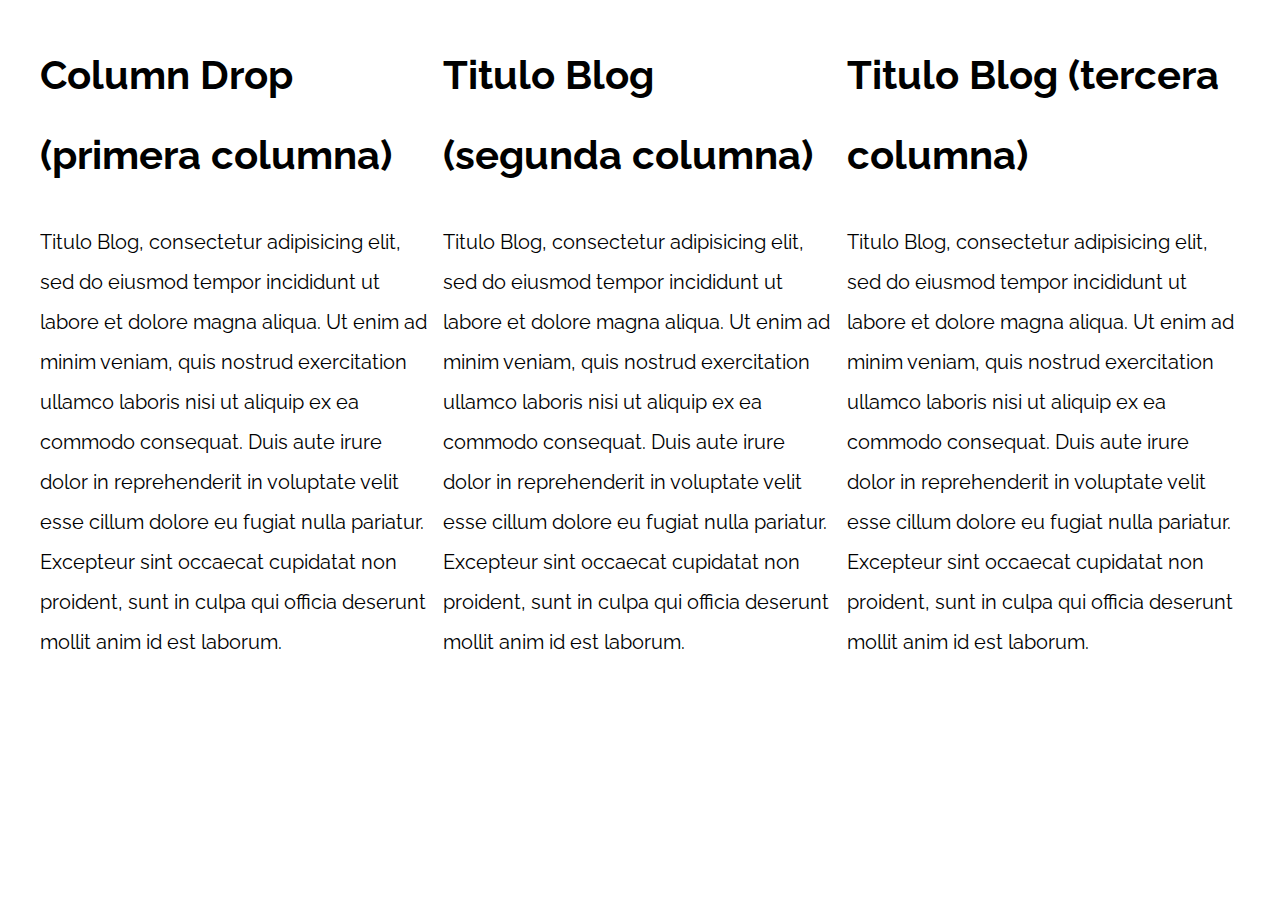
<file: Patrones de Diseño/07-column_drop_css_grid/index.html>
<!DOCTYPE html>
<html>

<head>
    <meta charset="utf-8">
    <title>Patrones Responsive Web Design</title>
    <link rel="stylesheet" href="https://necolas.github.io/normalize.css/8.0.1/normalize.css">
    <link href="https://fonts.googleapis.com/css?family=Raleway:400,700,900" rel="stylesheet">
    <link rel="stylesheet" href="css/styles.css">
    <meta name="viewport" content="width=device-width, initial-scale=1">
</head>

<body>

    <div class="contenedor column-drop-css">
        <main class="contenido-principal">
            <h1>Column Drop (primera columna)</h1>
            <p>
                Titulo Blog, consectetur adipisicing elit, sed do eiusmod tempor incididunt ut labore et dolore magna aliqua. Ut enim ad minim veniam, quis nostrud exercitation ullamco laboris nisi ut aliquip ex ea commodo consequat. Duis aute irure dolor in reprehenderit
                in voluptate velit esse cillum dolore eu fugiat nulla pariatur. Excepteur sint occaecat cupidatat non proident, sunt in culpa qui officia deserunt mollit anim id est laborum.
            </p>
        </main>

        <aside class="primera">
            <h1>Titulo Blog (segunda columna)</h1>
            <p>
                Titulo Blog, consectetur adipisicing elit, sed do eiusmod tempor incididunt ut labore et dolore magna aliqua. Ut enim ad minim veniam, quis nostrud exercitation ullamco laboris nisi ut aliquip ex ea commodo consequat. Duis aute irure dolor in reprehenderit
                in voluptate velit esse cillum dolore eu fugiat nulla pariatur. Excepteur sint occaecat cupidatat non proident, sunt in culpa qui officia deserunt mollit anim id est laborum.
            </p>
        </aside>

        <aside class="segunda">
            <h1>Titulo Blog (tercera columna)</h1>
            <p>
                Titulo Blog, consectetur adipisicing elit, sed do eiusmod tempor incididunt ut labore et dolore magna aliqua. Ut enim ad minim veniam, quis nostrud exercitation ullamco laboris nisi ut aliquip ex ea commodo consequat. Duis aute irure dolor in reprehenderit
                in voluptate velit esse cillum dolore eu fugiat nulla pariatur. Excepteur sint occaecat cupidatat non proident, sunt in culpa qui officia deserunt mollit anim id est laborum.
            </p>
        </aside>
    </div>

</body>

</html>
</file>
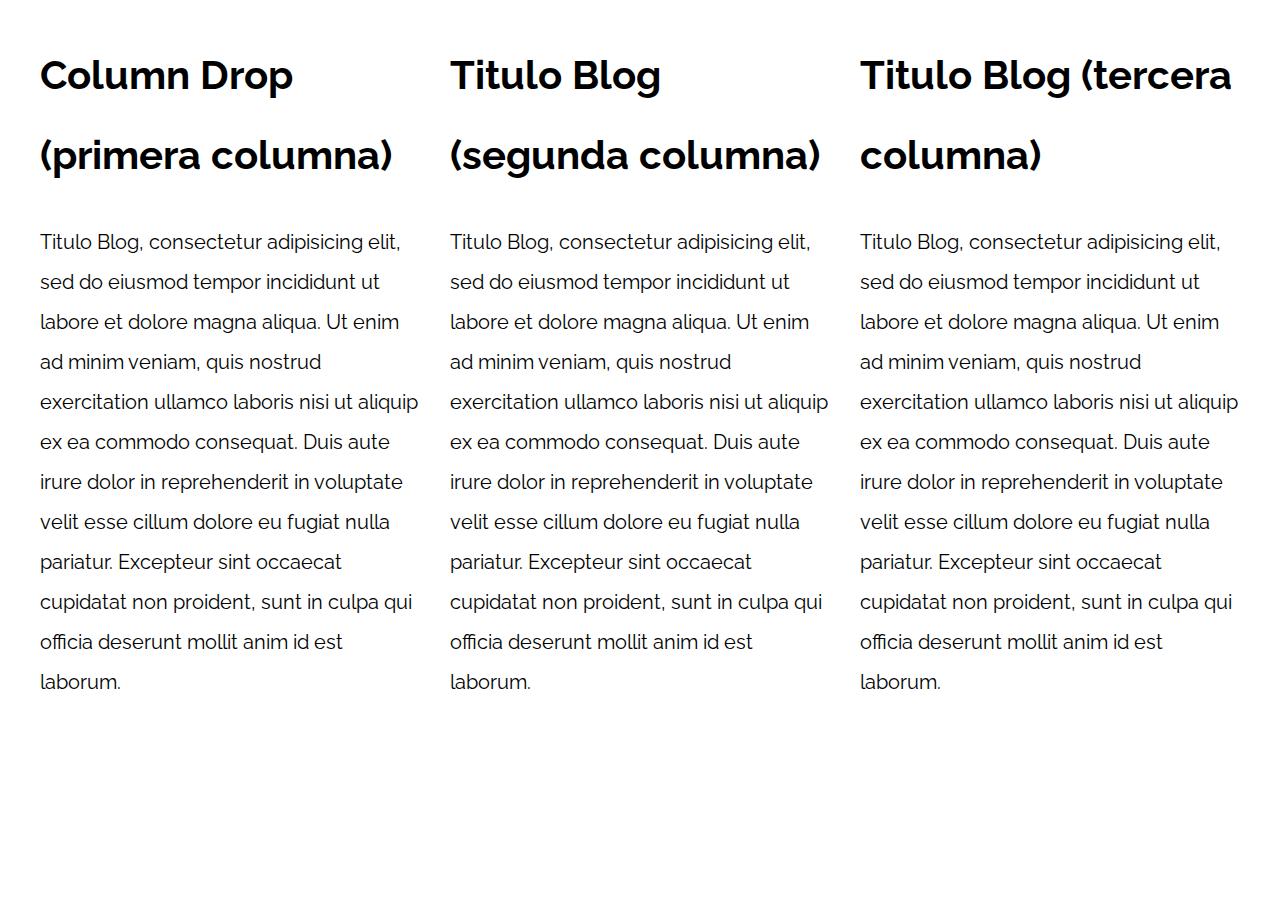
<file: Patrones de Diseño/08-column_drop_flexbox/index.html>
<!DOCTYPE html>
<html>

<head>
    <meta charset="utf-8">
    <title>Patrones Responsive Web Design</title>
    <link rel="stylesheet" href="https://necolas.github.io/normalize.css/8.0.1/normalize.css">
    <link href="https://fonts.googleapis.com/css?family=Raleway:400,700,900" rel="stylesheet">
    <link rel="stylesheet" href="css/styles.css">
    <meta name="viewport" content="width=device-width, initial-scale=1">
</head>

<body>

    <div class="contenedor column-drop-flex">
        <main class="contenido-principal">
            <h1>Column Drop (primera columna)</h1>
            <p>
                Titulo Blog, consectetur adipisicing elit, sed do eiusmod tempor incididunt ut labore et dolore magna aliqua. Ut enim ad minim veniam, quis nostrud exercitation ullamco laboris nisi ut aliquip ex ea commodo consequat. Duis aute irure dolor in reprehenderit
                in voluptate velit esse cillum dolore eu fugiat nulla pariatur. Excepteur sint occaecat cupidatat non proident, sunt in culpa qui officia deserunt mollit anim id est laborum.
            </p>
        </main>

        <aside class="primera">
            <h1>Titulo Blog (segunda columna)</h1>
            <p>
                Titulo Blog, consectetur adipisicing elit, sed do eiusmod tempor incididunt ut labore et dolore magna aliqua. Ut enim ad minim veniam, quis nostrud exercitation ullamco laboris nisi ut aliquip ex ea commodo consequat. Duis aute irure dolor in reprehenderit
                in voluptate velit esse cillum dolore eu fugiat nulla pariatur. Excepteur sint occaecat cupidatat non proident, sunt in culpa qui officia deserunt mollit anim id est laborum.
            </p>
        </aside>

        <aside class="segunda">
            <h1>Titulo Blog (tercera columna)</h1>
            <p>
                Titulo Blog, consectetur adipisicing elit, sed do eiusmod tempor incididunt ut labore et dolore magna aliqua. Ut enim ad minim veniam, quis nostrud exercitation ullamco laboris nisi ut aliquip ex ea commodo consequat. Duis aute irure dolor in reprehenderit
                in voluptate velit esse cillum dolore eu fugiat nulla pariatur. Excepteur sint occaecat cupidatat non proident, sunt in culpa qui officia deserunt mollit anim id est laborum.
            </p>
        </aside>
    </div>

</body>

</html>
</file>
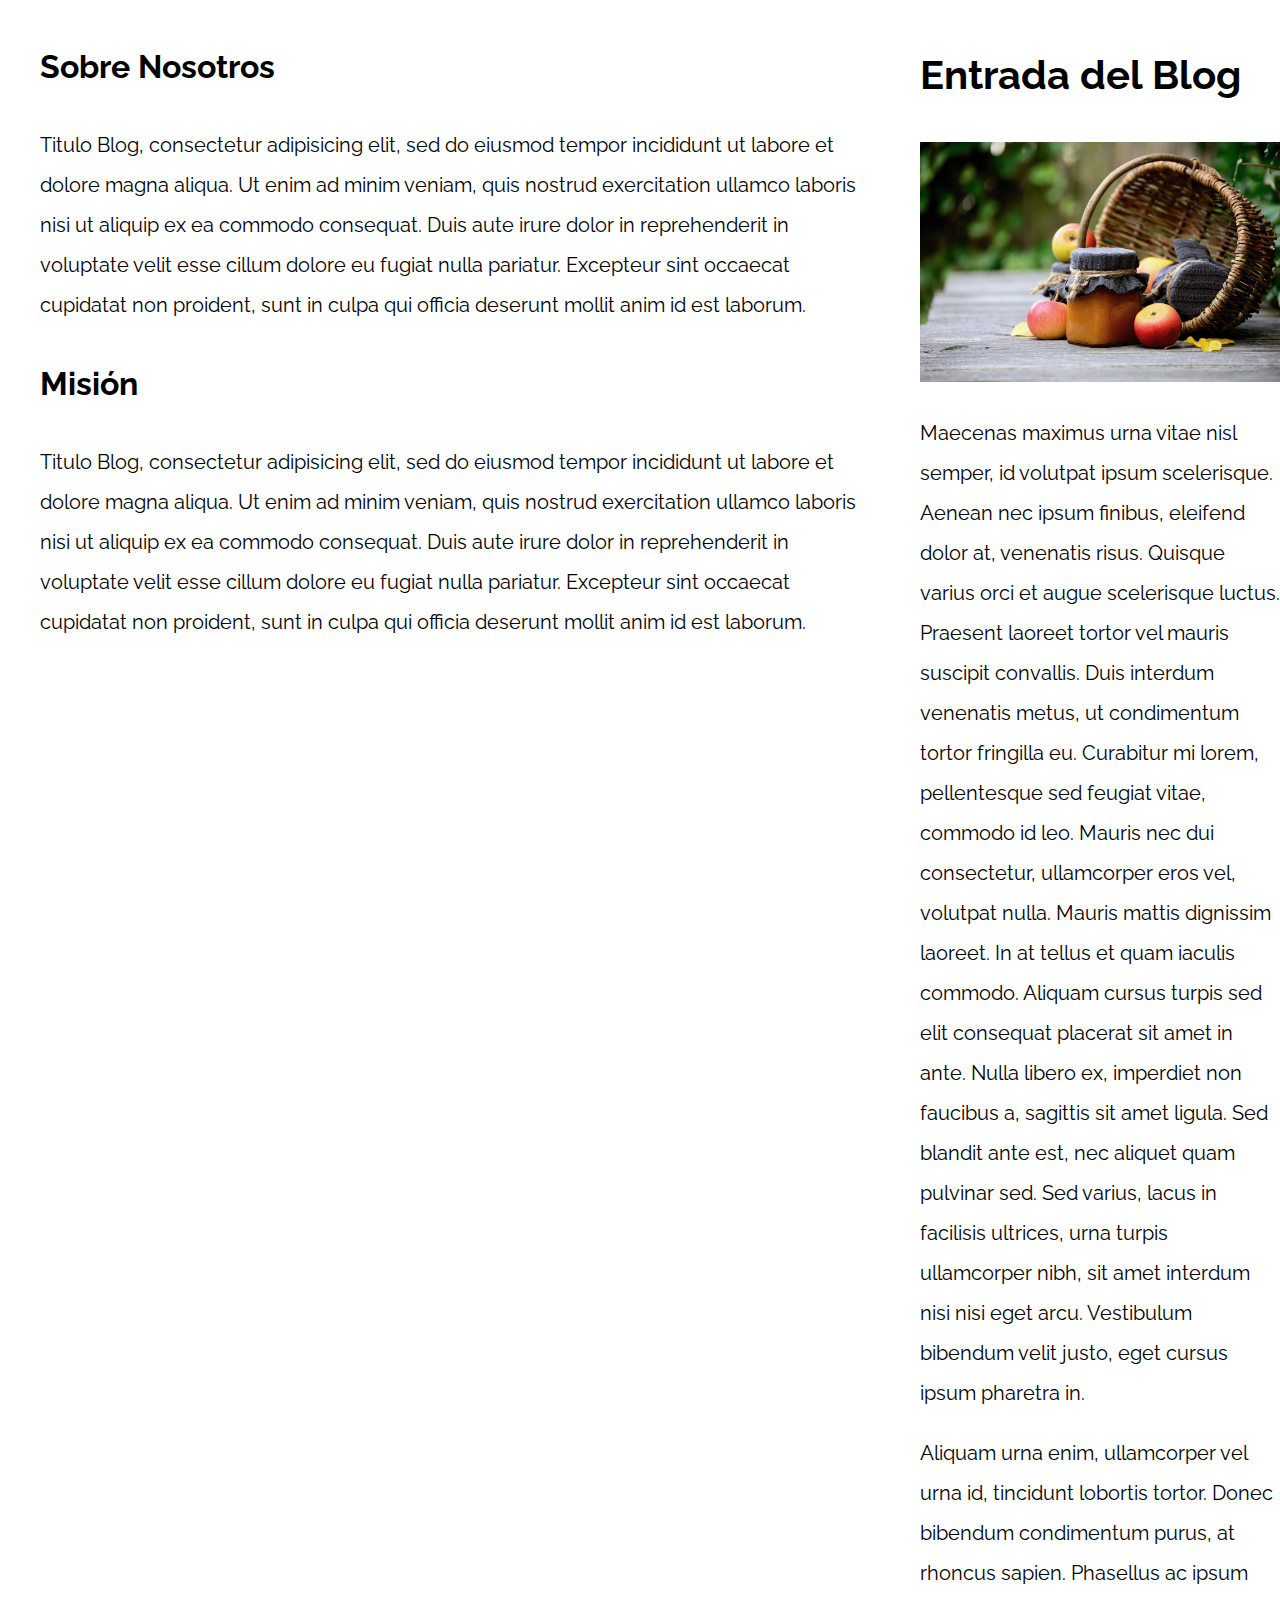
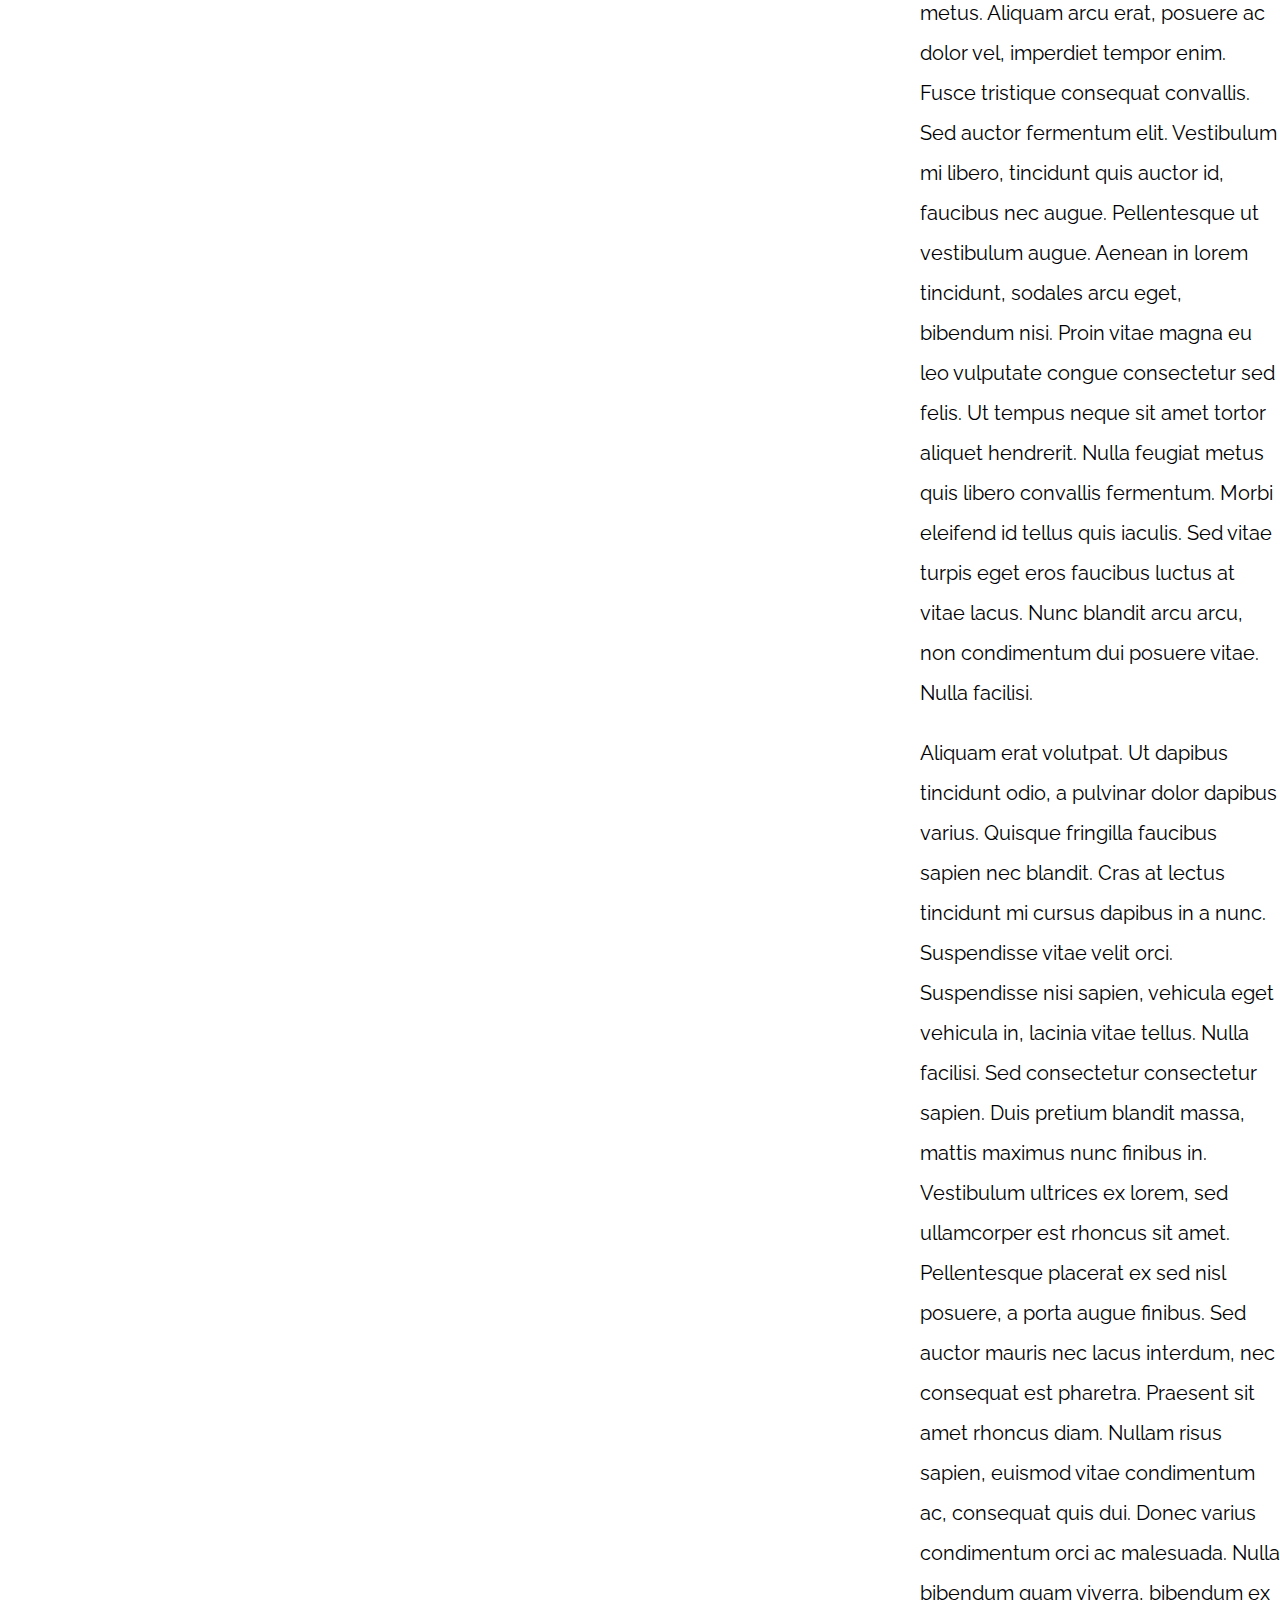
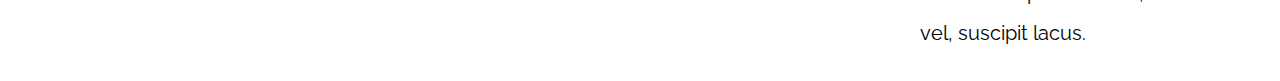
<file: Patrones de Diseño/09-con_sidebar_css_grid/index.html>
<!DOCTYPE html>
<html>

<head>
    <meta charset="utf-8">
    <title>Patrones Responsive Web Design</title>
    <link rel="stylesheet" href="https://necolas.github.io/normalize.css/8.0.1/normalize.css">
    <link href="https://fonts.googleapis.com/css?family=Raleway:400,700,900" rel="stylesheet">
    <link rel="stylesheet" href="css/styles.css">
    <meta name="viewport" content="width=device-width, initial-scale=1">
</head>

<body>

    <div class="contenedor con-sidebar">
        <article>
            <h1>Entrada del Blog</h1>
            <img src="img/imagen1.jpg">

            <p>Maecenas maximus urna vitae nisl semper, id volutpat ipsum scelerisque. Aenean nec ipsum finibus, eleifend dolor at, venenatis risus. Quisque varius orci et augue scelerisque luctus. Praesent laoreet tortor vel mauris suscipit convallis. Duis
                interdum venenatis metus, ut condimentum tortor fringilla eu. Curabitur mi lorem, pellentesque sed feugiat vitae, commodo id leo. Mauris nec dui consectetur, ullamcorper eros vel, volutpat nulla. Mauris mattis dignissim laoreet. In at
                tellus et quam iaculis commodo. Aliquam cursus turpis sed elit consequat placerat sit amet in ante. Nulla libero ex, imperdiet non faucibus a, sagittis sit amet ligula. Sed blandit ante est, nec aliquet quam pulvinar sed. Sed varius, lacus
                in facilisis ultrices, urna turpis ullamcorper nibh, sit amet interdum nisi nisi eget arcu. Vestibulum bibendum velit justo, eget cursus ipsum pharetra in.</p>

            <p>Aliquam urna enim, ullamcorper vel urna id, tincidunt lobortis tortor. Donec bibendum condimentum purus, at rhoncus sapien. Phasellus ac ipsum metus. Aliquam arcu erat, posuere ac dolor vel, imperdiet tempor enim. Fusce tristique consequat
                convallis. Sed auctor fermentum elit. Vestibulum mi libero, tincidunt quis auctor id, faucibus nec augue. Pellentesque ut vestibulum augue. Aenean in lorem tincidunt, sodales arcu eget, bibendum nisi. Proin vitae magna eu leo vulputate
                congue consectetur sed felis. Ut tempus neque sit amet tortor aliquet hendrerit. Nulla feugiat metus quis libero convallis fermentum. Morbi eleifend id tellus quis iaculis. Sed vitae turpis eget eros faucibus luctus at vitae lacus. Nunc
                blandit arcu arcu, non condimentum dui posuere vitae. Nulla facilisi.</p>

            <p>Aliquam erat volutpat. Ut dapibus tincidunt odio, a pulvinar dolor dapibus varius. Quisque fringilla faucibus sapien nec blandit. Cras at lectus tincidunt mi cursus dapibus in a nunc. Suspendisse vitae velit orci. Suspendisse nisi sapien,
                vehicula eget vehicula in, lacinia vitae tellus. Nulla facilisi. Sed consectetur consectetur sapien. Duis pretium blandit massa, mattis maximus nunc finibus in. Vestibulum ultrices ex lorem, sed ullamcorper est rhoncus sit amet. Pellentesque
                placerat ex sed nisl posuere, a porta augue finibus. Sed auctor mauris nec lacus interdum, nec consequat est pharetra. Praesent sit amet rhoncus diam. Nullam risus sapien, euismod vitae condimentum ac, consequat quis dui. Donec varius
                condimentum orci ac malesuada. Nulla bibendum quam viverra, bibendum ex vel, suscipit lacus.</p>
        </article>
        <aside>
            <h2>Sobre Nosotros</h2>
            <p>Titulo Blog, consectetur adipisicing elit, sed do eiusmod tempor incididunt ut labore et dolore magna aliqua. Ut enim ad minim veniam, quis nostrud exercitation ullamco laboris nisi ut aliquip ex ea commodo consequat. Duis aute irure dolor
                in reprehenderit in voluptate velit esse cillum dolore eu fugiat nulla pariatur. Excepteur sint occaecat cupidatat non proident, sunt in culpa qui officia deserunt mollit anim id est laborum.</p>


            <h2>Misión</h2>
            <p>Titulo Blog, consectetur adipisicing elit, sed do eiusmod tempor incididunt ut labore et dolore magna aliqua. Ut enim ad minim veniam, quis nostrud exercitation ullamco laboris nisi ut aliquip ex ea commodo consequat. Duis aute irure dolor
                in reprehenderit in voluptate velit esse cillum dolore eu fugiat nulla pariatur. Excepteur sint occaecat cupidatat non proident, sunt in culpa qui officia deserunt mollit anim id est laborum.</p>
        </aside>
    </div>

</body>

</html>
</file>
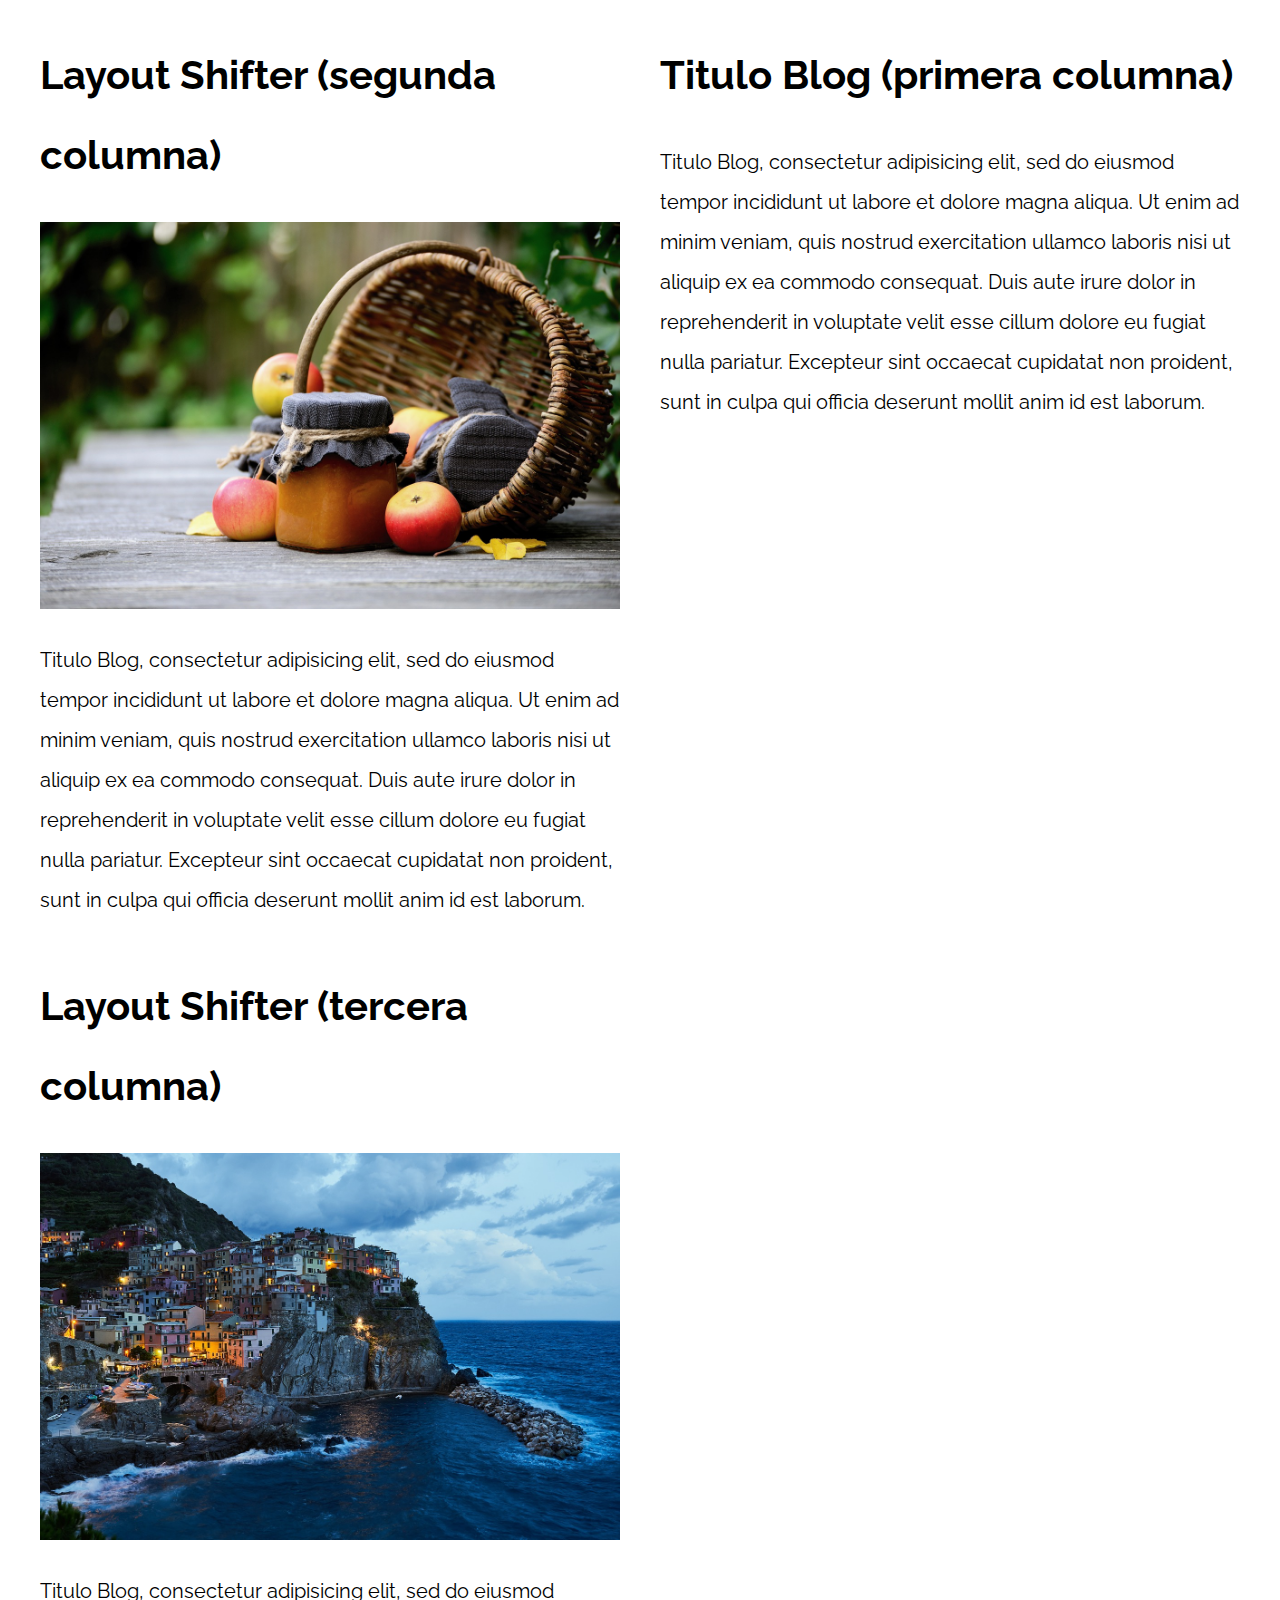
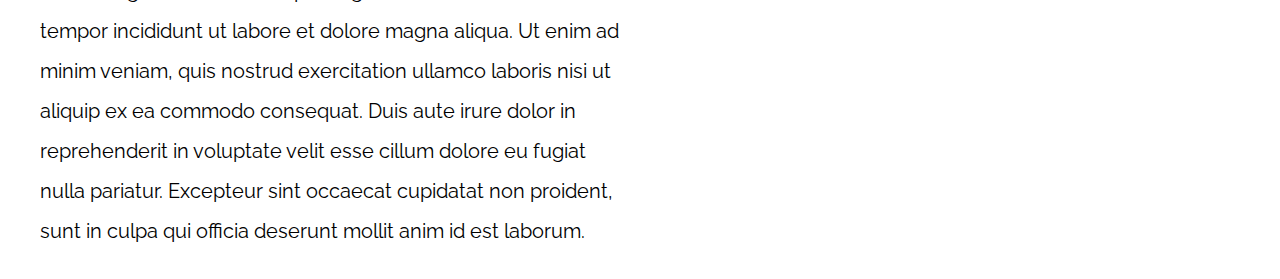
<file: Patrones de Diseño/11-layout_shifter_css_grid/index.html>
<!DOCTYPE html>
<html>

<head>
    <meta charset="utf-8">
    <title>Patrones Responsive Web Design</title>
    <link rel="stylesheet" href="https://necolas.github.io/normalize.css/8.0.1/normalize.css">
    <link href="https://fonts.googleapis.com/css?family=Raleway:400,700,900" rel="stylesheet">
    <link rel="stylesheet" href="css/styles.css">
    <meta name="viewport" content="width=device-width, initial-scale=1">
</head>

<body>

    <div class="contenedor layout-shifter">
        <aside class="primera">
            <h1>Titulo Blog (primera columna)</h1>
            <p>
                Titulo Blog, consectetur adipisicing elit, sed do eiusmod tempor incididunt ut labore et dolore magna aliqua. Ut enim ad minim veniam, quis nostrud exercitation ullamco laboris nisi ut aliquip ex ea commodo consequat. Duis aute irure dolor in reprehenderit
                in voluptate velit esse cillum dolore eu fugiat nulla pariatur. Excepteur sint occaecat cupidatat non proident, sunt in culpa qui officia deserunt mollit anim id est laborum.
            </p>
        </aside>

        <main class="contenido-principal">
            <article class="entrada-blog">
                <h1>Layout Shifter (segunda columna)</h1>
                <img src="img/imagen1.jpg">
                <p>
                    Titulo Blog, consectetur adipisicing elit, sed do eiusmod tempor incididunt ut labore et dolore magna aliqua. Ut enim ad minim veniam, quis nostrud exercitation ullamco laboris nisi ut aliquip ex ea commodo consequat. Duis aute irure dolor in reprehenderit
                    in voluptate velit esse cillum dolore eu fugiat nulla pariatur. Excepteur sint occaecat cupidatat non proident, sunt in culpa qui officia deserunt mollit anim id est laborum.
                </p>
            </article>

            <article class="entrada-blog">
                <h1>Layout Shifter (tercera columna)</h1>
                <img src="img/imagen2.jpg">
                <p>
                    Titulo Blog, consectetur adipisicing elit, sed do eiusmod tempor incididunt ut labore et dolore magna aliqua. Ut enim ad minim veniam, quis nostrud exercitation ullamco laboris nisi ut aliquip ex ea commodo consequat. Duis aute irure dolor in reprehenderit
                    in voluptate velit esse cillum dolore eu fugiat nulla pariatur. Excepteur sint occaecat cupidatat non proident, sunt in culpa qui officia deserunt mollit anim id est laborum.
                </p>
            </article>
        </main>
    </div>

</body>

</html>
</file>
<file: Archivos Cafe/blogcafe-FINALIZADO/css/style.css>
html {
    box-sizing: border-box;
    font-size: 62.5%; /** 1rem = 10px **/
}
*, *:before, *:after {
    box-sizing: inherit;
}
body {
    font-family: 'Open Sans', sans-serif;
    font-size: 1.6rem;
    line-height: 2;
}
/** Globales **/
.contenedor {
    max-width: 1200px;
    width: 95%;
    margin: 0 auto;
}
h1, h2, h3, h4 {
    font-family: 'PT Sans', sans-serif;
}
h1 {
    font-size: 4.8rem;
}
h2 {
    font-size: 4rem;
    line-height: 1.2;
}
h3 {
    font-size: 3.2rem;
}
h4{
    font-size: 2.8rem;
}
img {
    max-width: 100%;
}
/** Utilidades **/
.centrar-texto {
    text-align: center;
}
.no-margin {
    margin: 0;
}

/** Grid **/
@media (min-width: 768px) {
    .grid {
        display: flex;
        justify-content: space-between;
        flex-wrap: wrap;
    }
    .centrar-columnas {
        justify-content: center;
    }
    .columnas-4 {
        flex: 0 0 calc(33.3% - 1rem);
    }
    .columnas-6 {
        flex: 0 0 calc(50% - 1rem);
    }
    .columnas-8 {
        flex: 0 0 calc(66.6% - 1rem);
    }
    .columnas-10 {
        flex: 0 0 calc(83.3% - 1rem);
    }
    .columnas-12 {
        flex: 0 0 100%;
    }
}

/** Botones **/
.btn {
    display: block;
    text-align: center;
    padding: 1rem 3rem;
    margin: 2rem 0;
    color: #ffffff;
    text-decoration: none;
    font-family: 'PT Sans', sans-serif;
    font-weight: 700;
    text-transform: uppercase;
    font-size: 2rem;
    flex: 0 0 100%;
}
.btn:hover {
    cursor: pointer;
}
@media (min-width: 768px) {
    .btn {
        display: inline-block;
        flex: 0 0 auto;
    }
}

.btn-primario {
    background-color: #000000;
}
.btn-secundario {
    background-color: #784d3c;
}

/** Header **/
@media (min-width:768px) {
    .barra {
        display: flex;
        justify-content: space-between;
        align-items: center;
    }
}
.site-header {
    background-image: url(../img/banner.jpg);
    background-repeat: no-repeat;
    background-position: center center;
    background-size: cover;
    height: 60rem;
}
.site-header a {
    color: #ffffff;
    text-decoration: none;
}
.site-header h1 {
    text-align: center;
    font-weight: 400;
}
.site-header h1 span {
    font-weight: 700;
}
/** Navegacion **/
.navegacion a {
    text-align: center;
    display: block;
    font-size: 1.8rem;
    color: #ffffff;
    text-decoration: none;
}
@media (min-width: 768px) {
    .navegacion a {
        display: inline;
        margin-right: 2rem;
    }
    .navegacion a:last-of-type {
        margin: 0;
    }
}

/** header texto **/
.texto-header {
    color: #ffffff;
    text-align: center;
    margin-top: 5rem;
}
@media (min-width: 768px) {
    .texto-header{
        margin-top: 15rem;
    }
}
.texto-header p {
    font-size: 2.2rem;
}

/** Contenido Principal HOME **/
.contenido-principal {
    display: flex;
    flex-wrap: wrap;
}
.blog, 
.cursos {
    flex: 0 0 100%;
}
.cursos {
    order: -1;
}

@media (min-width: 768px) {
    .contenido-principal {
        justify-content: space-between;
    }
    .blog {
        flex-basis: 66.6%;
    }
    .cursos {
        flex-basis: calc(33.3% - 4rem);
        order: 2;
    }
}

/** Opcional **/
.entrada-blog {
    margin-bottom: 2rem;
    border-bottom: 1px solid #e1e1e1;
}
.entrada-blog:last-of-type{
    border: none;
}
/** Cursos Sidebar **/
.cursos-lista {
    padding: 0;
    list-style: none;
}
.curso {
    padding-top: 3rem;
    padding-bottom: 3rem;
    border-bottom: 1px solid #e1e1e1;
}
.curso:last-of-type {
    border-bottom: none;
}
.curso p {
    font-family: 'PT Sans', sans-serif;
    font-weight: 700;
    font-size: 2rem;
}
.curso p span,
.curso p.descripcion  {
    font-weight: 400;
}

/** Footer **/
.site-footer {
    background-color: #000000;
    padding: 3rem;
    margin-top: 4rem;
}
.site-footer p {
    color: #ffffff;
    font-size: 4rem;
    font-weight: 400;
    font-family: 'PT Sans', sans-serif;
    text-align: center;
}
.site-footer p span {
    font-weight: 700;
}

/** Contacto **/
.formulario-contacto {
    background-color: #ffffff;
    padding: 5rem;
}
@media (min-width: 768px) {
    .formulario-contacto {
        margin-top: -10rem;
    }
}
.formulario-contacto .campo {
    display: flex;
    justify-content: space-between;
    margin-bottom: 2rem;
}
.formulario-contacto .campo label {
    flex: 0 0 8rem;
}
.formulario-contacto .campo input:not([type="submit"]),
.formulario-contacto textarea{
    flex: 1;
    border: 1px solid #e1e1e1;
    padding: 1rem;
}
.formulario-contacto textarea {
    height: 20rem;
}
.formulario-contacto .enviar {
    display: flex;
    justify-content: flex-end;
}
</file>
<file: Archivos Cafe/blogcafe/css/style.css>
html {
    box-sizing: border-box;
    font-size: 62.5%;
    /** 1rem = 10px **/
}

*,
*:before,
*:after {
    box-sizing: inherit;
}

body {
    font-family: 'Open Sans', sans-serif;
    font-size: 1.6rem;
    line-height: 2;
}


/** Globales **/

.contenedor {
    max-width: 1200px;
    margin: 0 auto;
}

h1,
h2,
h3,
h4 {
    font-family: 'PT Sans', sans-serif;
}

h1 {
    font-size: 4.8rem;
}

h2 {
    font-size: 4rem;
}

h3 {
    font-size: 3.2rem;
}

h4 {
    font-size: 2.8rem;
}

img {
    max-width: 100%;
}


/** Utilidades **/

.centrar.texto {
    text-align: center;
}
.no-margin {
    margin: 0;
}

/**Header**/
@media (min-width: 768px) {
    .barra {
        display: flex;
        justify-content: space-between;
        align-items: center;
    }
}

.site-header {
    background-image: url(../img/banner.jpg);
    background-repeat: no-repeat;
    background-position: center center;
    background-size: cover;
    height: 60rem;
}
.site-header a {
    color: #ffffff;
    text-decoration: none;
}
.site-header h1 {
    text-align: center;
    font-weight: 400;
}
.site-header h1 span {
    font-weight: 700;
}
/** Navegacion **/
.navegacion a {
    text-align: center;
    display: block;
    font-size: 1.8rem;
}
@media (min-width: 768px) {
    .navegacion a {
        display: inline;
        margin-right: 2rem;
    }
    .navegacion a:last-of-type {
        margin: 0;
    }
}

/** header texto **/
.texto-header {
    color: #ffffff;
    text-align: center;
    margin-top: 5rem;
}
@media (min-width: 768px) {
    .texto-header{
        margin-top: 15rem;
    }
}
.texto-header p {
    font-size: 2.2rem;
}
</file>
<file: Patrones de Diseño/01-2columnas_iguales_css_grid/css/styles.css>
html {
    box-sizing: border-box;
    font-size: 62.5%;
}

*,
*:before,
*:after {
    box-sizing: inherit;
}

body {
    font-family: 'Raleway', sans-serif;
    font-size: 1.6rem;
}

img {
    max-width: 100%;
}

h1 {
    font-size: 4rem;
}

.contenedor {
    max-width: 1200px;
    width: 95%;
    margin: 0 auto;
}

.entrada-blog a {
    display: inline-block;
    background-color: #2196F3;
    color: white;
    padding: 10px 20px;
    text-decoration: none;
    font-weight: bold;
    text-transform: uppercase;
}

@media (min-width: 768px) {
    .dos-columnas {
        display: grid;
        grid-template-columns: repeat(2, 1fr);
        column-gap: 2rem;
    }
}
</file>
<file: Patrones de Diseño/02-2columnas_iguales_flexbox/css/styles.css>
html {
    box-sizing: border-box;
    font-size: 62.5%;
}

*,
*:before,
*:after {
    box-sizing: inherit;
}

body {
    font-family: 'Raleway', sans-serif;
    font-size: 1.6rem;
}

img {
    max-width: 100%;
}

h1 {
    font-size: 4rem;
}

.contenedor {
    max-width: 1200px;
    width: 95%;
    margin: 0 auto;
}

.entrada-blog a {
    display: inline-block;
    background-color: #2196F3;
    color: white;
    padding: 10px 20px;
    text-decoration: none;
    font-weight: bold;
    text-transform: uppercase;
}
</file>
<file: Patrones de Diseño/03-3columnas_iguales_css_grid/css/styles.css>
html {
    box-sizing: border-box;
    font-size: 62.5%;
}

*,
*:before,
*:after {
    box-sizing: inherit;
}

body {
    font-family: 'Raleway', sans-serif;
    font-size: 1.6rem;
}

img {
    max-width: 100%;
}

h1 {
    font-size: 4rem;
}

.contenedor {
    max-width: 1200px;
    width: 95%;
    margin: 0 auto;
}

.entrada-blog a {
    display: inline-block;
    background-color: #2196F3;
    color: white;
    padding: 10px 20px;
    text-decoration: none;
    font-weight: bold;
    text-transform: uppercase;
}

@media (min-width:768px) {
    .tres-columnas {
        display: grid;
        grid-template-columns: repeat(3, 1fr);
        column-gap: 2rem;
    }
}
</file>
<file: Patrones de Diseño/04-3columnas_iguales_flexbox/css/styles.css>
html {
    box-sizing: border-box;
    font-size: 62.5%;
}

*,
*:before,
*:after {
    box-sizing: inherit;
}

body {
    font-family: 'Raleway', sans-serif;
    font-size: 1.6rem;
}

img {
    max-width: 100%;
}

h1 {
    font-size: 4rem;
}

.contenedor {
    max-width: 1200px;
    width: 95%;
    margin: 0 auto;
}

.entrada-blog a {
    display: inline-block;
    background-color: #2196F3;
    color: white;
    padding: 10px 20px;
    text-decoration: none;
    font-weight: bold;
    text-transform: uppercase;
}

@media (min-width:768px) {
    .tres-columnas {
        display: flex;
        justify-content: space-between;
    }
    .entrada-blog {
        flex-basis: calc(33.3% - 1rem);
    }
}

@media (media-width:768px) {
    .tres-columnas {
        display: flex;
        justify-content: space-between;
        flex-wrap: wrap;
    }
    .emtrada-blog {
        flex-basis: calc(33.3% - 1rem);
    }
}
</file>
<file: Patrones de Diseño/05-3columnas_css_grid/css/styles.css>
html {
    box-sizing: border-box;
    font-size: 62.5%;
}

*,
*:before,
*:after {
    box-sizing: inherit;
}

body {
    font-family: 'Raleway', sans-serif;
    font-size: 1.6rem;
    line-height: 2;
}

img {
    max-width: 100%;
}

h1 {
    font-size: 4rem;
}

h2 {
    font-size: 3.2rem;
}

.contenedor {
    max-width: 1200px;
    width: 95%;
    margin: 0 auto;
}

p {
    font-size: 2rem;
}

.entrada-blog a {
    display: inline-block;
    background-color: #2196F3;
    color: white;
    padding: 10px 20px;
    text-decoration: none;
    font-weight: bold;
    text-transform: uppercase;
}

@media (min-width:768px) {
    .contenedor-grid {
        display: grid;
        grid-template-columns: 3fr repeat(2, 1fr);
        column-gap: 2rem;
    }
}
</file>
<file: Patrones de Diseño/06-3columnas_flexbox/css/styles.css>
html {
    box-sizing: border-box;
    font-size: 62.5%;
}

*,
*:before,
*:after {
    box-sizing: inherit;
}

body {
    font-family: 'Raleway', sans-serif;
    font-size: 1.6rem;
    line-height: 2;
}

img {
    max-width: 100%;
}

h1 {
    font-size: 4rem;
}

h2 {
    font-size: 3.2rem;
}

p {
    font-size: 2rem;
}

.contenedor {
    max-width: 1200px;
    width: 95%;
    margin: 0 auto;
}

.entrada-blog a {
    display: inline-block;
    background-color: #2196F3;
    color: white;
    padding: 10px 20px;
    text-decoration: none;
    font-weight: bold;
    text-transform: uppercase;
}

@media (min-width:768px) {
    .contenedor-flex {
        display: flex;
        justify-content: space-between;
    }
    .contenido-principal {
        flex-basis: calc(60% - 1rem);
    }
    .sidebar {
        flex-basis: calc(20% - 1rem);
    }
}
</file>
<file: Patrones de Diseño/07-column_drop_css_grid/css/styles.css>
html {
    box-sizing: border-box;
    font-size: 62.5%;
}

*,
*:before,
*:after {
    box-sizing: inherit;
}

body {
    font-family: 'Raleway', sans-serif;
    font-size: 1.6rem;
    line-height: 2;
}

img {
    max-width: 100%;
}

h1 {
    font-size: 4rem;
}

h2 {
    font-size: 3.2rem;
}

p {
    font-size: 2rem;
}

.contenedor {
    max-width: 1200px;
    width: 95%;
    margin: 0 auto;
}

.entrada-blog a {
    display: inline-block;
    background-color: #2196F3;
    color: white;
    padding: 10px 20px;
    text-decoration: none;
    font-weight: bold;
    text-transform: uppercase;
}

@media (min-width: 480px) {
    .column-drop-css {
        display: grid;
        grid-template-columns: repeat(2, 1fr);
        gap: 1rem;
    }
    .segunda {
        grid-column: 1 / 3;
    }
}

@media (min-width: 768px) {
    .column-drop-css {
        grid-template-columns: repeat(3, 1fr);
    }
    .segunda {
        grid-column: 3 / 4;
    }
}
</file>
<file: Patrones de Diseño/08-column_drop_flexbox/css/styles.css>
html {
    box-sizing: border-box;
    font-size: 62.5%;
}

*,
*:before,
*:after {
    box-sizing: inherit;
}

body {
    font-family: 'Raleway', sans-serif;
    font-size: 1.6rem;
    line-height: 2;
}

img {
    max-width: 100%;
}

h1 {
    font-size: 4rem;
}

h2 {
    font-size: 3.2rem;
}

p {
    font-size: 2rem;
}

.contenedor {
    max-width: 1200px;
    width: 95%;
    margin: 0 auto;
}

.entrada-blog a {
    display: inline-block;
    background-color: #2196F3;
    color: white;
    padding: 10px 20px;
    text-decoration: none;
    font-weight: bold;
    text-transform: uppercase;
}

@media (min-width:480px) {
    .column-drop-flex {
        display: flex;
        justify-content: space-between;
        flex-wrap: wrap;
    }
    .contenido-principal,
    .primera {
        flex-basis: calc(50% - 1rem);
    }
}

@media (min-width:768px) {
    .contenido-principal,
    .primera,
    .segunda {
        flex: 0 0 calc(33.3% - 2rem);
    }
}
</file>
<file: Patrones de Diseño/09-con_sidebar_css_grid/css/styles.css>
html {
    box-sizing: border-box;
    font-size: 62.5%;
}

*,
*:before,
*:after {
    box-sizing: inherit;
}

body {
    font-family: 'Raleway', sans-serif;
    font-size: 1.6rem;
    line-height: 2;
}

img {
    max-width: 100%;
}

h1 {
    font-size: 4rem;
}

h2 {
    font-size: 3.2rem;
}

p {
    font-size: 2rem;
}

.contenedor {
    max-width: 1200px;
    width: 95%;
    margin: 0 auto;
}

.entrada-blog a {
    display: inline-block;
    background-color: #2196F3;
    color: white;
    padding: 10px 20px;
    text-decoration: none;
    font-weight: bold;
    text-transform: uppercase;
}

@media (min-width: 768px) {
    .con-sidebar {
        display: grid;
        grid-template-columns: 70% 30%;
        column-gap: 4rem;
    }
    aside {
        grid-column: 1 / 2;
        grid-row: 1 / 2;
    }
    article {
        grid-column: 2 / 3;
    }
}
</file>
<file: Patrones de Diseño/11-layout_shifter_css_grid/css/styles.css>
html {
    box-sizing: border-box;
    font-size: 62.5%;
}

*,
*:before,
*:after {
    box-sizing: inherit;
}

body {
    font-family: 'Raleway', sans-serif;
    font-size: 1.6rem;
    line-height: 2;
}

img {
    max-width: 100%;
}

h1 {
    font-size: 4rem;
}

h2 {
    font-size: 3.2rem;
}

p {
    font-size: 2rem;
}

.contenedor {
    max-width: 1200px;
    width: 95%;
    margin: 0 auto;
}

.entrada-blog a {
    display: inline-block;
    background-color: #2196F3;
    color: white;
    padding: 10px 20px;
    text-decoration: none;
    font-weight: bold;
    text-transform: uppercase;
}

.layout-shifter {
    display: grid;
    grid-auto-rows: minmax(min-content, max-content);
}

@media (min-width: 992px) {
    .layout-shifter {
        grid-template-columns: 2fr 2fr;
        column-gap: 4rem;
    }
}

aside {
    grid-row: 2 / 3;
}

@media (min-width: 992px) {
    aside {
        grid-row: 1 / 2;
        grid-column: 2 / 3;
    }
}

@media (min-width: 768px) {
    .contenido-principal {
        display: grid;
        grid-template-columns: repeat(2, 1fr);
        column-gap: 3rem;
    }
}

@media (min-width: 992px) {
    .contenido-principal {
        grid: unset;
    }
}
</file>
<file: bienesraices/css/styles.css>
/* * {
    border: 1px solid red;
} */

html {
    box-sizing: border-box;/* apply a natural box layout model to all elements, but allowing components to change */
    font-size: 62.5%;    /** Reset para REMS - 62.5% = 10px de 16px **/
}

*, *:before, *:after {
    box-sizing: inherit;
}

body {
    font-family: 'Lato', sans-serif;
    font-size: 1.6rem;
    line-height: 2;
}

/**globales**/

img {
    max-width: 100%;
}

.contenedor {
    max-width: 120rem;
    /** = 1200px **/
    margin: 0 auto;
}

h1 {
    font-size: 3.8rem;
}

h2 {
    font-size: 3.4rem;
}

h3 {
    font-size: 3rem;
}

h4 {
    font-size: 2.6rem;
}

/** utilidades **/

.seccion {
    margin-top: 2rem;
    margin-bottom: 2rem;
}

.fw-300 {
    font-weight: 300;
}

.centrar-texto {
    text-align: center;
}
.d-block {
    display: block!important;
}

/** botones **/

.boton {
    color: #ffffff;
    font-weight: 700;
    text-decoration: none;
    font-size: 1.8rem;
    padding: 1rem 3rem;
    margin-top: 3rem;
    display: inline-block;
    text-align: center;
    border: none;
  }
.boton:hover {
    cursor: pointer;
}
.boton-amarillo {
    background-color: #E08709;
}

.boton-verde {
    background-color: #71B100;
}

/* header */
.site-header {
    background-color: #333333;
    padding: 1rem 0 3rem 0;
}
.site-header.inicio {
    background-image: url(../img/header.jpg);
    background-position: center center;
    background-size: cover;
    height: 100vh;
    min-height: 60rem;
    /** = 600px **/
}

.contenido-header {
    height: 100%;
    display: flex;
    flex-direction: column;
    justify-content: space-between;
}

.contenido-header h1 {
    color: white;
    padding-bottom: 2rem;
    max-width: 60rem;
    line-height: 2;
}

.barra {
    display: flex;
    justify-content: space-between;
    align-items: center;
    padding-top: 3rem;
    /** = 30px **/
}

/** navegación **/

.navegacion a {
    color: white;
    text-decoration: none;
    font-size: 1.8rem;
    /** = 18px **/
    margin-right: 2rem;
    /** = 20px **/
}

.navegacion a:hover {
    color: #718100;
}

.navegacion a:last-of-type {
    margin: 0;
}

/** iconos nosotros **/

.iconos-nosotros {
    display: flex;
    justify-content: space-between;
}

.icono {
    flex-basis: calc(33.3% - 1rem);
    text-align: center;
}

.icono h3 {
    text-transform: uppercase;
}

/** Anuncios **/
.contenedor-anuncios {
    display: flex;
    justify-content: space-between;
    flex-wrap: wrap;
}

.anuncio {
    flex-shrink: 0;
    flex-basis: calc(33.3% - 1rem);
    border: 1px solid #b5b5b5;
    background-color: #f5f5f5;
    margin-bottom: 2rem;
}

.contenido-anuncio {
    padding: 2rem;
}

.contenido-anuncio h3, .contenido-anuncio p {
    margin: 0;
}

.precio {
    color: #71B100;
    font-weight: 700;
}
.iconos-caracteristicas {
    list-style: none;
    padding: 0;
    display: flex;
    justify-content: space-evenly;
    flex: 1;
    max-width: 500px;
}
.iconos-caracteristicas li {
  /*flex: 1;*/
  display: flex; 
}
.iconos-caracteristicas li img {
  margin-right: 2rem;
}
.ver-todas {
    display: flex;
    justify-content: flex-end;
}

/** Contacto Home **/
.imagen-contacto {
    background-image: url(../img/encuentra.jpg);
    background-position: center center;
    background-size: cover;
    height: 40rem;
    display: flex;
    align-items: center;
}
.contenido-contacto {
    flex: 1;
    color: #ffffff;
}
.contenido-contacto p {
    font-size: 1.8rem;
}

/** Sección Inferior **/
.seccion-inferior {
    display: flex;
    justify-content: space-between;
}
.seccion-inferior .blog {
    flex-basis: 60%;
}
.seccion-inferior .testimoniales {
    flex-basis: calc(40% - 2rem);
}

.entrada-blog {
    display: flex;
    justify-content: space-between;
    margin-bottom: 2rem;
}
.entrada-blog:last-of-type {
    margin-bottom: 0;
}
.entrada-blog .imagen {
    flex-basis: 40%;
}
.entrada-blog .texto-entrada {
    flex-basis: calc(60% - 3rem);
}
.texto-entrada a {
    color: black;
    text-decoration: none;
}
.texto-entrada h4 {
    margin: 0;
    line-height: 1.4;
}
.texto-entrada h4::after {
    content: "";
    display: block;
    width: 15rem;
    height: .5rem;
    background-color: #71B100;
    margin-top: 1rem;
}
.texto-entrada span {
    color:#E08709;
}
/*** testimoniales **/
.testimonial {
    background-color: #71B100;
    font-size: 2.4rem;
    padding: 2rem;
    color: #ffffff;
   border-radius: 2rem;
}
.testimonial p {
    text-align: right;
}
.testimonial blockquote::before {
    content: '';
    background-image: url(../img/comilla.svg);
    width: 4rem;
    height: 4rem;
    position: absolute;
    left: -2rem;
}

.testimonial blockquote {
    position: relative;
    padding-left: 5rem;
    font-weight: 300;
}
/** footer **/
.site-footer {
    background-color: #333333;
    margin: 0;
}
.contenedor-footer{
    padding: 3rem 0;
    display: flex;
    justify-content: space-between;
}
.copyright {
    margin: 0;
    color:#ffffff
}

/** INTERNAS **/
/* Nosotros **/
.contenido-nosotros {
    display: grid;
    grid-template-columns: repeat(2, 1fr);
    grid-column-gap: 2rem;
}
.texto-nosotros blockquote {
    font-weight: 900;
    font-size: 2rem;
    margin: 0;
    padding: 1rem 0 3rem 0;
}

/** Anuncio **/
.resumen-propiedad {
    display: flex;
    justify-content: space-between; 
    align-items: center;
}

/** Contacto **/
.contacto p {
  font-size: 1.2rem;  
  color: #4f4f4f;
  margin: 2rem 0 0 0;
} 
legend {
    font-size: 2rem;
    color:#413d3d
}
label {
    font-weight: 700;
    text-transform: uppercase ;
    display: block;
}
input:not( [type="submit"] ),
textarea,
select {
    padding: 1rem;
    display: block;  
    width: 100%;
    background-color: #e1e1e1;
    margin-bottom: 2rem;
    border: none;  
    border-radius: 1rem;
}
input[type="radio"]{
    width: auto;
    margin: 0;
}
select {
    -webkit-appeareance: none;
    appearance: none;
}
textarea {
    height: 20rem;
}
.forma-contacto {
   max-width: 30rem; 
   display: flex;
   justify-content: space-between;
   align-items: center;
}
</file>
